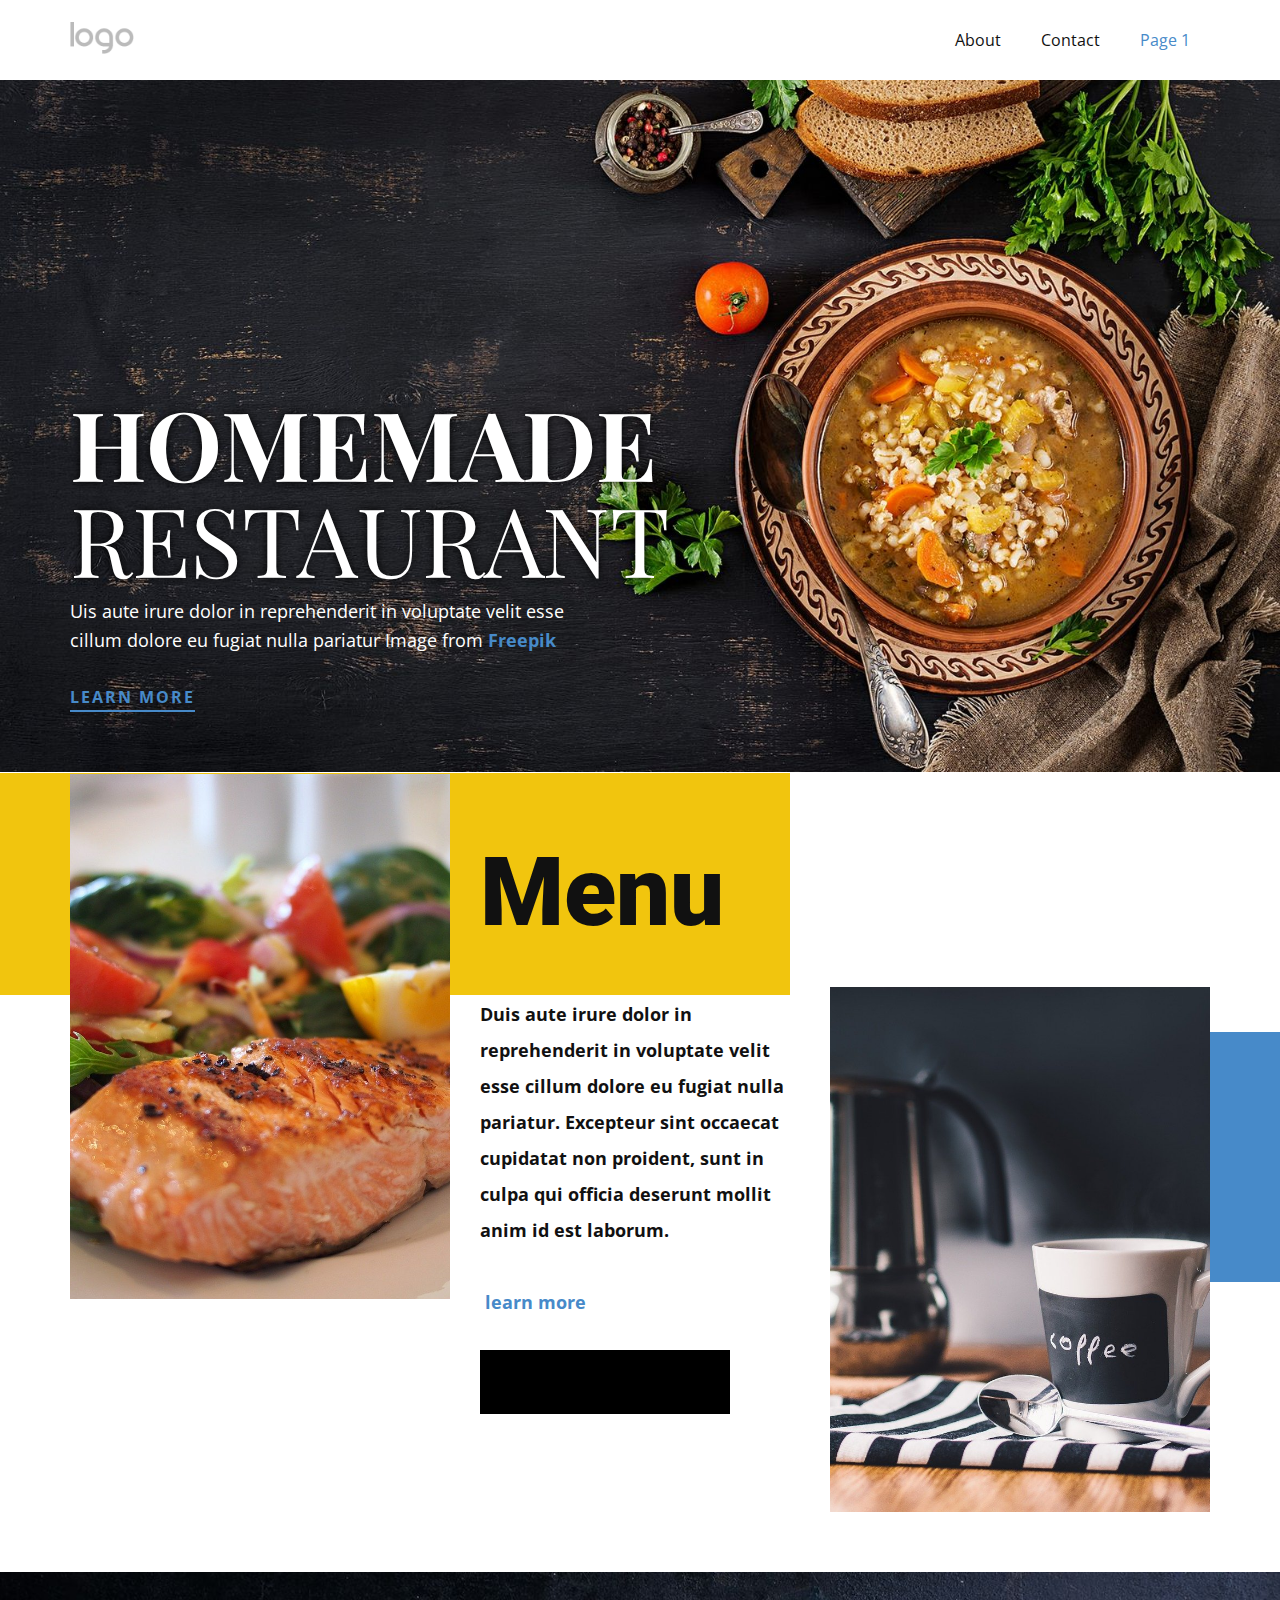
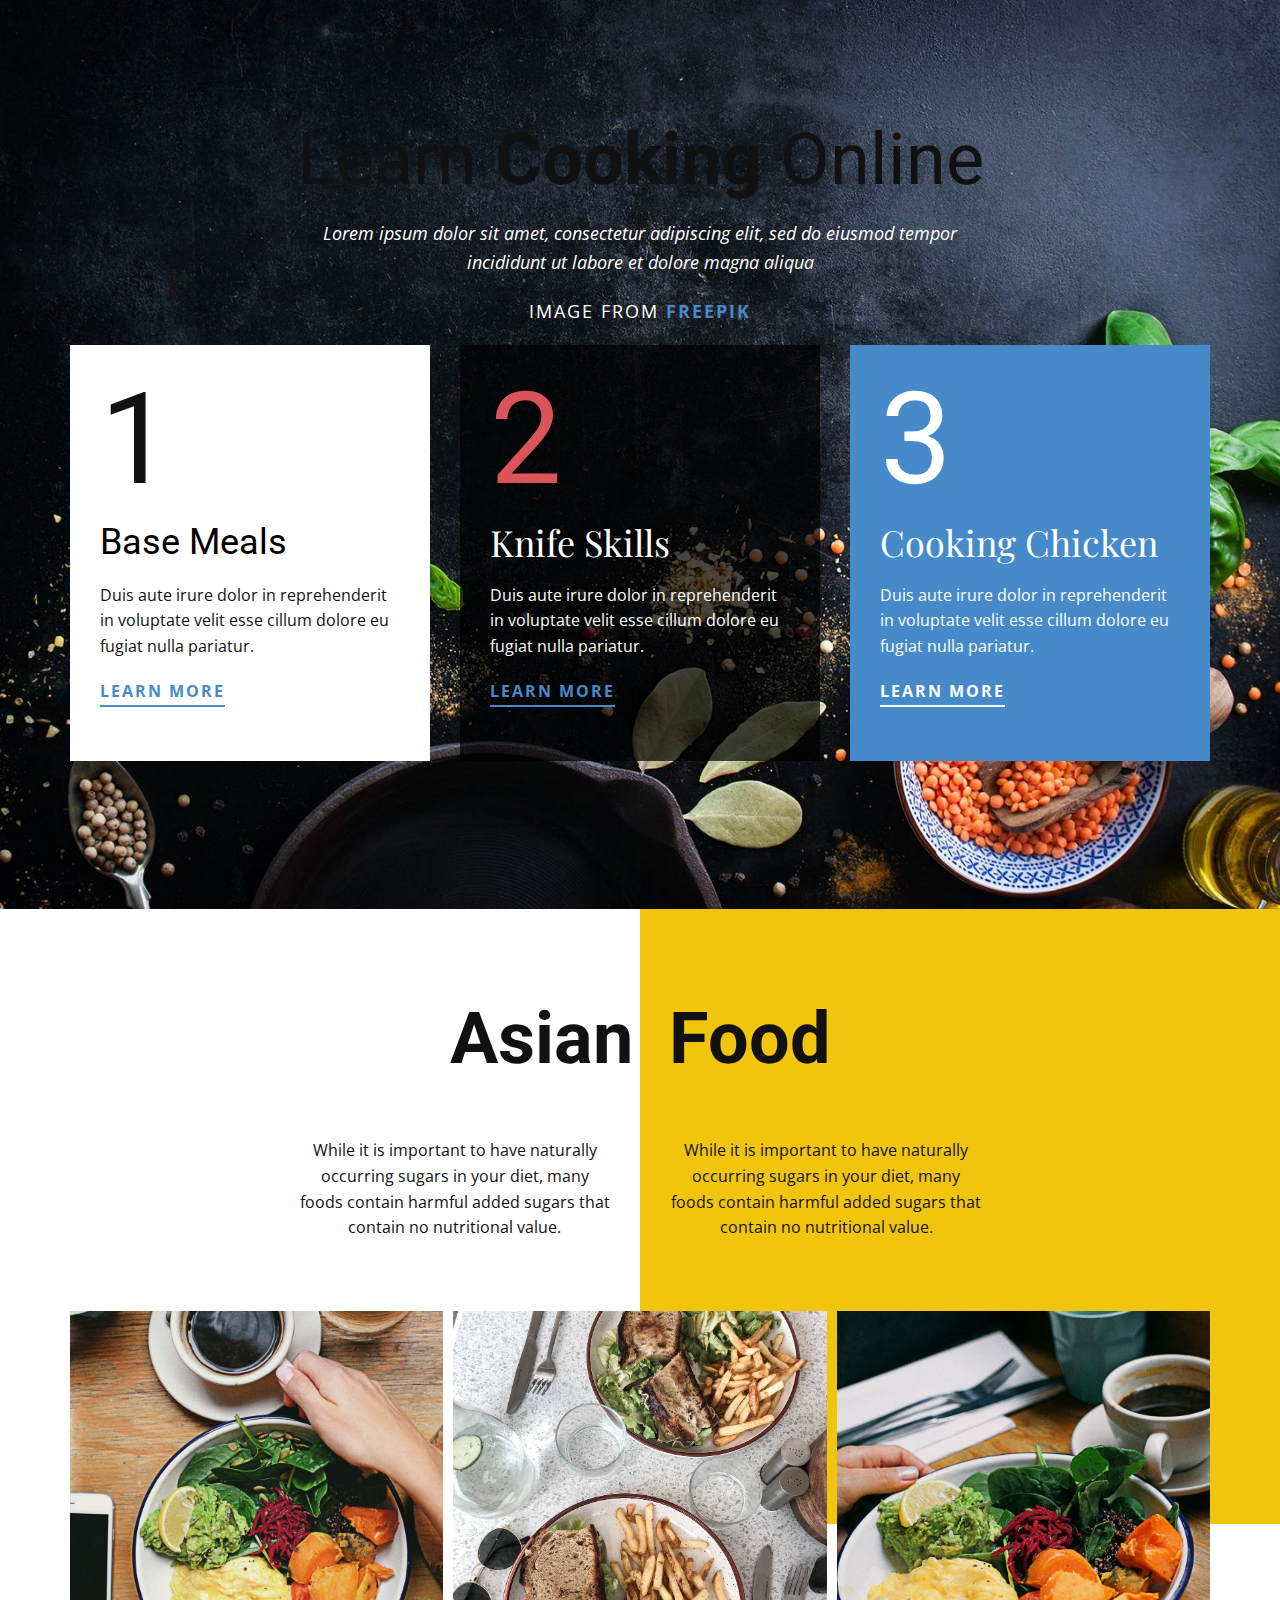
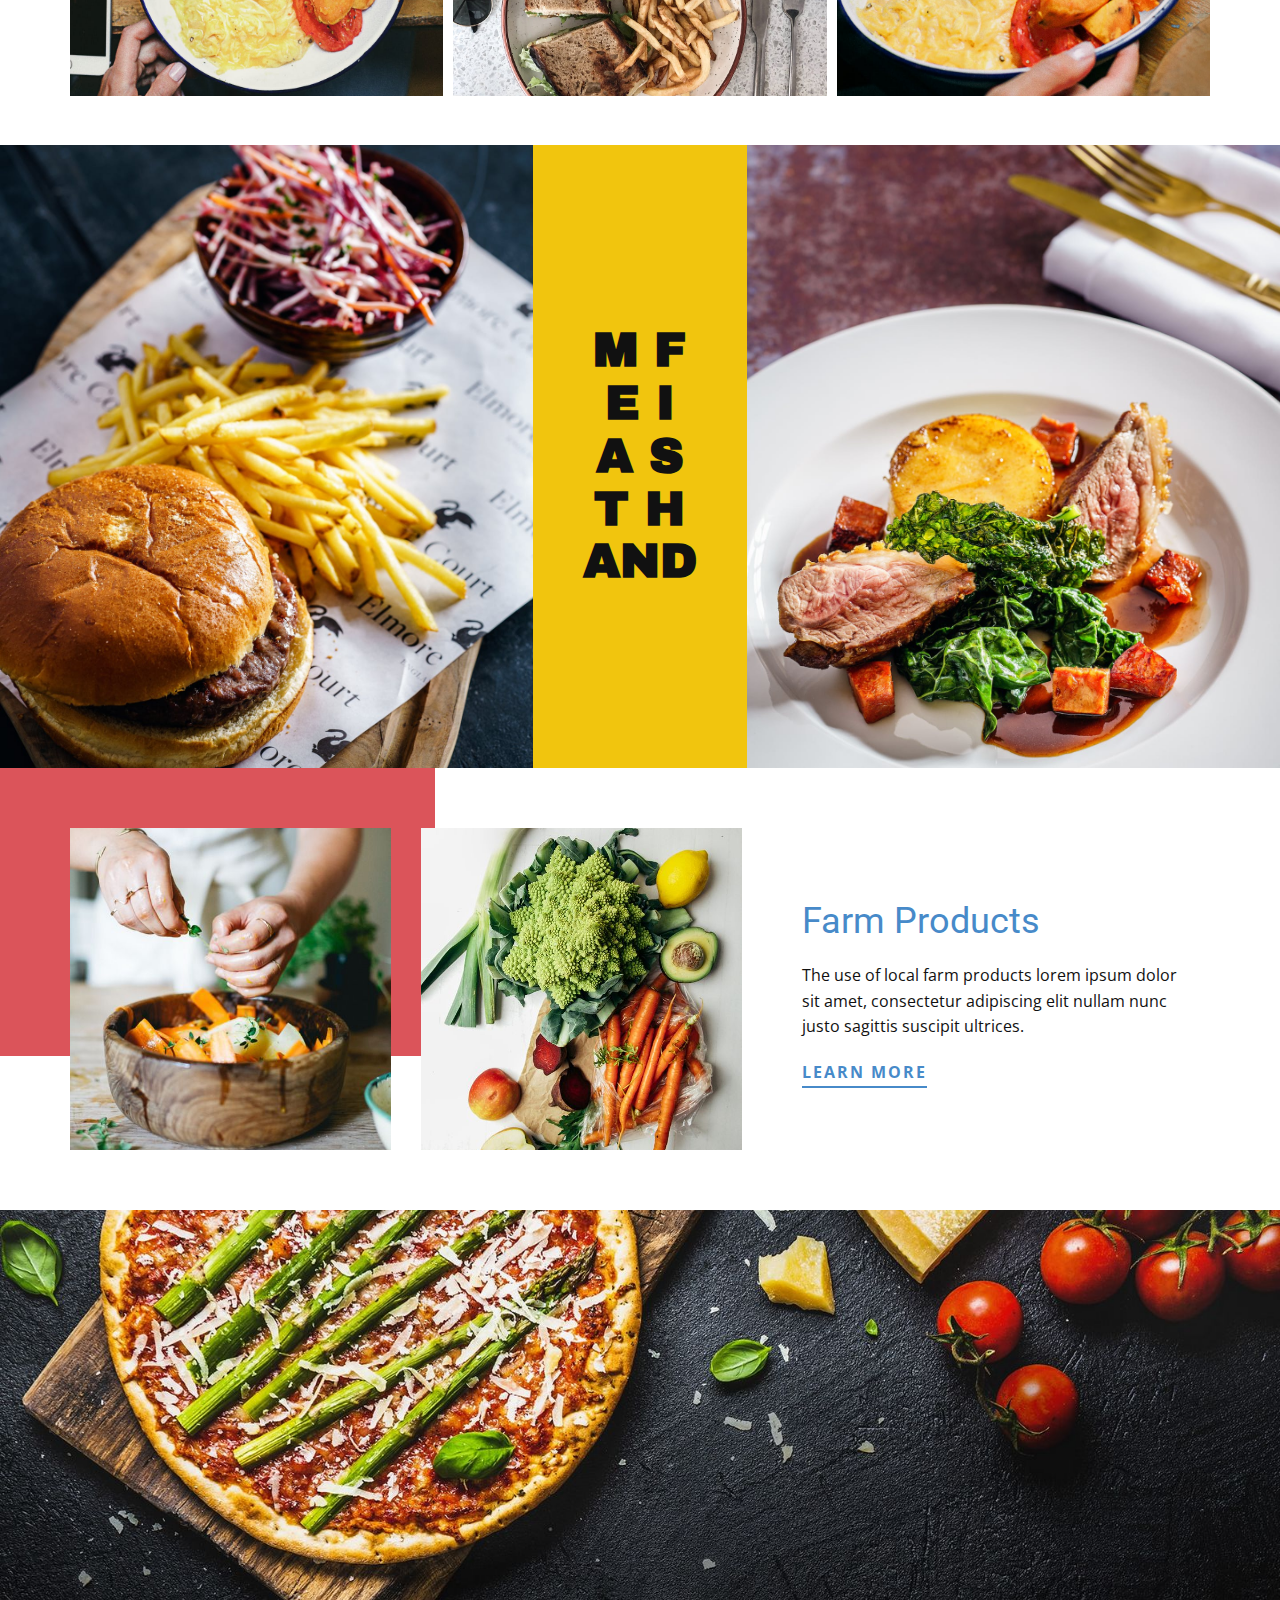
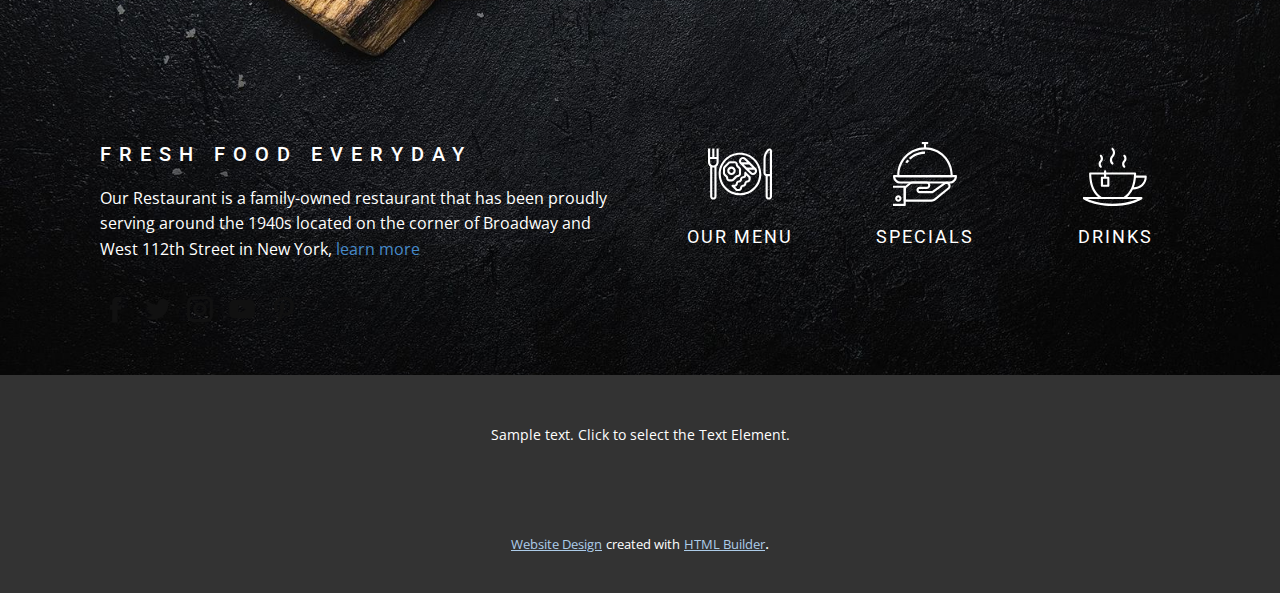
<file: index.html>
<!DOCTYPE html>
<html style="font-size: 16px;">
  <head>
    <meta name="viewport" content="width=device-width, initial-scale=1.0">
    <meta charset="utf-8">
    <meta name="keywords" content="Homemade Restaurant, Menu, Learn Cooking Online, 1, 2, 3, Asian&nbsp; Food, m fe ia st hand">
    <meta name="description" content="">
    <title>Page 1</title>
    <link rel="stylesheet" href="nicepage.css" media="screen">
<link rel="stylesheet" href="Page-1.css" media="screen">
    <script class="u-script" type="text/javascript" src="jquery.js" defer=""></script>
    <script class="u-script" type="text/javascript" src="nicepage.js" defer=""></script>
    <meta name="generator" content="Nicepage 4.11.3, nicepage.com">
    <link id="u-theme-google-font" rel="stylesheet" href="https://fonts.googleapis.com/css?family=Roboto:100,100i,300,300i,400,400i,500,500i,700,700i,900,900i|Open+Sans:300,300i,400,400i,500,500i,600,600i,700,700i,800,800i">
    <link id="u-page-google-font" rel="stylesheet" href="https://fonts.googleapis.com/css?family=Playfair+Display:400,400i,500,500i,600,600i,700,700i,800,800i,900,900i|Playfair+Display:400,400i,500,500i,600,600i,700,700i,800,800i,900,900i|Archivo+Black:400">








    <script type="application/ld+json">{
		"@context": "http://schema.org",
		"@type": "Organization",
		"name": "",
		"logo": "images/default-logo.png"
}</script>
    <meta name="theme-color" content="#478ac9">
    <meta property="og:title" content="Page 1">
    <meta property="og:type" content="website">
  </head>
  <body data-home-page="Page-1.html" data-home-page-title="Page 1" class="u-body u-xl-mode"><header class="u-clearfix u-header u-header" id="sec-efc7"><div class="u-clearfix u-sheet u-valign-middle u-sheet-1">
        <a href="https://nicepage.com" class="u-image u-logo u-image-1">
          <img src="images/default-logo.png" class="u-logo-image u-logo-image-1">
        </a>
        <nav class="u-menu u-menu-dropdown u-offcanvas u-menu-1">
          <div class="menu-collapse" style="font-size: 1rem; letter-spacing: 0px;">
            <a class="u-button-style u-custom-left-right-menu-spacing u-custom-padding-bottom u-custom-top-bottom-menu-spacing u-nav-link u-text-active-palette-1-base u-text-hover-palette-2-base" href="#">
              <svg class="u-svg-link" viewBox="0 0 24 24"><use xmlns:xlink="http://www.w3.org/1999/xlink" xlink:href="#menu-hamburger"></use></svg>
              <svg class="u-svg-content" version="1.1" id="menu-hamburger" viewBox="0 0 16 16" x="0px" y="0px" xmlns:xlink="http://www.w3.org/1999/xlink" xmlns="http://www.w3.org/2000/svg"><g><rect y="1" width="16" height="2"></rect><rect y="7" width="16" height="2"></rect><rect y="13" width="16" height="2"></rect>
</g></svg>
            </a>
          </div>
          <div class="u-nav-container">
            <ul class="u-nav u-unstyled u-nav-1"><li class="u-nav-item"><a class="u-button-style u-nav-link u-text-active-palette-1-base u-text-hover-palette-2-base" href="About.html" style="padding: 10px 20px;">About</a>
</li><li class="u-nav-item"><a class="u-button-style u-nav-link u-text-active-palette-1-base u-text-hover-palette-2-base" href="Contact.html" style="padding: 10px 20px;">Contact</a>
</li><li class="u-nav-item"><a class="u-button-style u-nav-link u-text-active-palette-1-base u-text-hover-palette-2-base" href="Page-1.html" style="padding: 10px 20px;">Page 1</a>
</li></ul>
          </div>
          <div class="u-nav-container-collapse">
            <div class="u-black u-container-style u-inner-container-layout u-opacity u-opacity-95 u-sidenav">
              <div class="u-inner-container-layout u-sidenav-overflow">
                <div class="u-menu-close"></div>
                <ul class="u-align-center u-nav u-popupmenu-items u-unstyled u-nav-2"><li class="u-nav-item"><a class="u-button-style u-nav-link" href="About.html">About</a>
</li><li class="u-nav-item"><a class="u-button-style u-nav-link" href="Contact.html">Contact</a>
</li><li class="u-nav-item"><a class="u-button-style u-nav-link" href="Page-1.html">Page 1</a>
</li></ul>
              </div>
            </div>
            <div class="u-black u-menu-overlay u-opacity u-opacity-70"></div>
          </div>
        </nav>
      </div></header>
    <section class="u-align-left u-clearfix u-color-scheme-u11 u-color-style-multicolor-1 u-image u-section-1" id="carousel_c8fc">
      <div class="u-clearfix u-sheet u-valign-middle-xs u-sheet-1">
        <h2 class="u-text u-text-body-alt-color u-text-1"><b>Homemade</b> Restaurant
        </h2>
        <p class="u-text u-text-body-alt-color u-text-2">Uis aute irure dolor in reprehenderit in voluptate velit esse cillum dolore eu fugiat nulla pariatur Image from&nbsp;<a href="https://www.freepik.com/free-photos-vectors/background" target="_blank"><b>Freepik</b>
          </a>
        </p>
        <a href="https://www.instagram.com/plainlydessertic/" class="u-active-none u-border-2 u-border-palette-1-base u-btn u-btn-rectangle u-button-style u-hover-none u-none u-btn-1">learn more</a>
      </div>
    </section>
    <section class="u-clearfix u-white u-section-2" id="sec-b5fc">
      <div class="u-container-style u-group u-palette-1-base u-group-1">
        <div class="u-container-layout u-container-layout-1"></div>
      </div>
      <div class="u-container-style u-group u-palette-3-base u-group-2">
        <div class="u-container-layout u-container-layout-2"></div>
      </div>
      <div class="u-clearfix u-layout-wrap u-layout-wrap-1">
        <div class="u-layout">
          <div class="u-layout-row">
            <div class="u-container-style u-layout-cell u-left-cell u-size-20 u-layout-cell-1">
              <div class="u-container-layout u-container-layout-3">
                <img src="images/53e1dd434950b108f5d08460962934761237d6ed5a4c704c7c2c7bd3964dc05f_1280.jpg" alt="" class="u-expanded-width u-image u-image-default u-image-1" data-image-width="1280" data-image-height="960">
              </div>
            </div>
            <div class="u-align-left u-container-style u-layout-cell u-size-20 u-layout-cell-2">
              <div class="u-container-layout u-container-layout-4">
                <h1 class="u-text u-text-body-color u-text-1">Menu</h1>
                <p class="u-text u-text-2">Duis aute irure dolor in reprehenderit in voluptate velit esse cillum dolore eu fugiat nulla pariatur. Excepteur sint occaecat cupidatat non proident, sunt in culpa qui officia deserunt mollit anim id est laborum.<br>
                  <br>&nbsp;<a href="https://nicepage.com/" target="_blank">learn more</a>
                </p>
                <div class="u-black u-shape u-shape-rectangle u-shape-1"></div>
              </div>
            </div>
            <div class="u-container-style u-layout-cell u-right-cell u-size-20 u-layout-cell-3">
              <div class="u-container-layout u-valign-bottom-lg u-valign-bottom-md u-valign-bottom-xl u-valign-top-sm u-valign-top-xs u-container-layout-5">
                <img src="images/5ee1dc404c50b108f5d08460962934761237d6ed5a4c704c7c2c7bd3964dc25a_1280.jpg" alt="" class="u-expanded-width u-image u-image-default u-image-2" data-image-width="1280" data-image-height="960">
              </div>
            </div>
          </div>
        </div>
      </div>
    </section>
    <section class="u-align-center u-clearfix u-image u-section-3" id="carousel_97ff">
      <div class="u-clearfix u-sheet u-valign-middle u-sheet-1">
        <h1 class="u-text u-text-default u-text-1">Learn <b>Cooking</b> Online
        </h1>
        <p class="u-text u-text-body-alt-color u-text-2">Lorem ipsum dolor sit amet, consectetur adipiscing elit, sed do eiusmod tempor incididunt ut labore et dolore magna aliqua</p>
        <p class="u-text u-text-body-alt-color u-text-default u-text-3">Image from <a href="https://www.freepik.com/free-photos-vectors/food" target="_blank"><b>Freepik</b>
          </a>
        </p>
        <div class="u-clearfix u-expanded-width u-gutter-30 u-layout-wrap u-layout-wrap-1">
          <div class="u-gutter-0 u-layout">
            <div class="u-layout-row">
              <div class="u-container-style u-layout-cell u-left-cell u-size-20 u-white u-layout-cell-1">
                <div class="u-container-layout u-valign-top u-container-layout-1">
                  <h2 class="u-text u-text-4">1</h2>
                  <h3 class="u-text u-text-black u-text-5">Base Meals</h3>
                  <p class="u-text u-text-6">Duis aute irure dolor in reprehenderit in voluptate velit esse cillum dolore eu fugiat nulla pariatur. </p>
                  <a href="https://nicepage.com/website-mockup" class="u-active-none u-border-2 u-border-palette-1-base u-btn u-btn-rectangle u-button-style u-hover-none u-none u-btn-1">learn more</a>
                </div>
              </div>
              <div class="u-black u-container-style u-layout-cell u-opacity u-opacity-70 u-size-20 u-layout-cell-2">
                <div class="u-container-layout u-valign-top u-container-layout-2">
                  <h2 class="u-text u-text-palette-2-base u-text-7">2</h2>
                  <h3 class="u-custom-font u-font-playfair-display u-text u-text-8">Knife Skills</h3>
                  <p class="u-text u-text-9">Duis aute irure dolor in reprehenderit in voluptate velit esse cillum dolore eu fugiat nulla pariatur. </p>
                  <a href="https://nicepage.online" class="u-active-none u-border-2 u-border-palette-1-base u-btn u-btn-rectangle u-button-style u-hover-none u-none u-btn-2">learn more</a>
                </div>
              </div>
              <div class="u-container-style u-layout-cell u-palette-1-base u-right-cell u-size-20 u-layout-cell-3">
                <div class="u-container-layout u-valign-top u-container-layout-3">
                  <h2 class="u-text u-text-10">3</h2>
                  <h3 class="u-custom-font u-font-playfair-display u-text u-text-11">Cooking Chicken</h3>
                  <p class="u-text u-text-12">Duis aute irure dolor in reprehenderit in voluptate velit esse cillum dolore eu fugiat nulla pariatur. </p>
                  <a href="https://nicepage.com/html-templates" class="u-active-none u-border-2 u-border-white u-btn u-btn-rectangle u-button-style u-hover-none u-none u-btn-3">learn more</a>
                </div>
              </div>
            </div>
          </div>
        </div>
      </div>
    </section>
    <section class="u-align-center u-clearfix u-valign-top u-white u-section-4" id="carousel_3ed9">
      <div class="u-container-style u-group u-palette-3-base u-group-1">
        <div class="u-container-layout u-container-layout-1"></div>
      </div>
      <div class="u-clearfix u-layout-wrap u-layout-wrap-1">
        <div class="u-layout">
          <div class="u-layout-col">
            <div class="u-size-30">
              <div class="u-layout-col">
                <div class="u-align-center u-container-style u-layout-cell u-left-cell u-right-cell u-size-60 u-layout-cell-1">
                  <div class="u-container-layout u-valign-middle u-container-layout-2">
                    <h1 class="u-text u-text-body-color u-text-default u-text-1">Asian&nbsp; Food</h1>
                  </div>
                </div>
              </div>
            </div>
            <div class="u-size-30">
              <div class="u-layout-row">
                <div class="u-align-center u-container-style u-layout-cell u-left-cell u-size-30 u-layout-cell-2">
                  <div class="u-container-layout u-container-layout-3">
                    <p class="u-text u-text-2">While it is important to have naturally occurring sugars in your diet, many foods contain harmful added sugars that contain no nutritional value.</p>
                  </div>
                </div>
                <div class="u-align-center u-container-style u-layout-cell u-right-cell u-size-30 u-layout-cell-3">
                  <div class="u-container-layout u-container-layout-4">
                    <p class="u-text u-text-3">While it is important to have naturally occurring sugars in your diet, many foods contain harmful added sugars that contain no nutritional value.</p>
                  </div>
                </div>
              </div>
            </div>
          </div>
        </div>
      </div>
      <div class="u-gallery u-layout-grid u-lightbox u-show-text-on-hover u-gallery-1">
        <div class="u-gallery-inner u-gallery-inner-1">
          <div class="u-effect-fade u-gallery-item">
            <div class="u-back-slide">
              <img class="u-back-image u-expanded u-back-image-1" src="images/15a9d539-7841-4798-bade-659827294c3a.jpeg">
            </div>
            <div class="u-over-slide u-shading u-over-slide-1">
              <h3 class="u-gallery-heading"></h3>
              <p class="u-gallery-text"></p>
            </div>
          </div>
          <div class="u-effect-fade u-gallery-item">
            <div class="u-back-slide">
              <img class="u-back-image u-expanded u-back-image-2" src="images/6b889c51-2ea7-4a3c-a558-cec4fe135318.jpeg">
            </div>
            <div class="u-over-slide u-shading u-over-slide-2">
              <h3 class="u-gallery-heading"></h3>
              <p class="u-gallery-text"></p>
            </div>
          </div>
          <div class="u-effect-fade u-gallery-item">
            <div class="u-back-slide">
              <img class="u-back-image u-expanded u-back-image-3" src="images/80fd104a-865a-4af6-8b1a-b07a3d7d47bf.jpeg">
            </div>
            <div class="u-over-slide u-shading u-over-slide-3">
              <h3 class="u-gallery-heading"></h3>
              <p class="u-gallery-text"></p>
            </div>
          </div>
        </div>
      </div>
    </section>
    <section class="u-clearfix u-section-5" id="carousel_26cd">
      <div class="u-clearfix u-expanded-width u-layout-wrap u-layout-wrap-1">
        <div class="u-gutter-0 u-layout">
          <div class="u-layout-row">
            <div class="u-container-style u-image u-layout-cell u-left-cell u-size-25 u-image-1">
              <div class="u-container-layout u-container-layout-1"></div>
            </div>
            <div class="u-container-style u-layout-cell u-palette-3-base u-size-10 u-layout-cell-2">
              <div class="u-container-layout u-valign-middle u-container-layout-2">
                <h1 class="u-align-center u-custom-font u-text u-text-body-color u-text-default u-text-1">m f<br>e i<br>a s<br>t h<br>and
                </h1>
              </div>
            </div>
            <div class="u-container-style u-image u-layout-cell u-right-cell u-size-25 u-image-2">
              <div class="u-container-layout u-container-layout-3"></div>
            </div>
          </div>
        </div>
      </div>
    </section>
    <section class="u-clearfix u-valign-top-lg u-valign-top-xl u-section-6" id="carousel_b63d">
      <div class="u-palette-2-base u-shape u-shape-rectangle u-shape-1"></div>
      <div class="u-clearfix u-gutter-30 u-layout-wrap u-layout-wrap-1">
        <div class="u-gutter-0 u-layout">
          <div class="u-layout-row">
            <div class="u-align-left u-container-style u-image u-layout-cell u-left-cell u-size-18 u-image-1" src="">
              <div class="u-container-layout" src=""></div>
            </div>
            <div class="u-align-left u-container-style u-image u-layout-cell u-size-18 u-image-2" src="">
              <div class="u-container-layout" src=""></div>
            </div>
            <div class="u-align-left u-container-style u-layout-cell u-right-cell u-size-24 u-layout-cell-3">
              <div class="u-container-layout u-valign-middle u-container-layout-3">
                <h3 class="u-text u-text-palette-1-base u-text-1">Farm Products</h3>
                <p class="u-text u-text-2">The use of local farm products lorem ipsum dolor sit amet, consectetur adipiscing elit nullam nunc justo sagittis suscipit ultrices.</p>
                <a href="https://nicepage.com/c/tabs-website-templates" class="u-active-none u-border-2 u-border-palette-1-base u-btn u-btn-rectangle u-button-style u-hover-none u-none u-btn-1">learn more</a>
              </div>
            </div>
          </div>
        </div>
      </div>
    </section>
    <section class="u-clearfix u-image u-section-7" id="carousel_5b38">
      <div class="u-clearfix u-sheet u-sheet-1">
        <div class="u-clearfix u-expanded-width-lg u-expanded-width-md u-expanded-width-xl u-layout-wrap u-layout-wrap-1">
          <div class="u-gutter-0 u-layout">
            <div class="u-layout-row">
              <div class="u-container-style u-layout-cell u-left-cell u-size-30 u-size-30-md u-layout-cell-1">
                <div class="u-container-layout u-container-layout-1">
                  <h5 class="u-text u-text-body-alt-color u-text-1">Fresh Food Everyday</h5>
                  <p class="u-text u-text-body-alt-color u-text-2">Our Restaurant is a family-owned restaurant that has been proudly serving around the 1940s located on the corner of Broadway and West 112th Street in New York, <a href="https://nicepage.com/" target="_blank">learn more</a>
                  </p>
                  <div class="u-social-icons u-spacing-10 u-social-icons-1">
                    <a class="u-social-url" target="_blank" href=""><span class="u-icon u-icon-circle u-social-facebook u-social-icon u-icon-1"><svg class="u-svg-link" preserveAspectRatio="xMidYMin slice" viewBox="0 0 112 112" style=""><use xmlns:xlink="http://www.w3.org/1999/xlink" xlink:href="#svg-79ff"></use></svg><svg x="0px" y="0px" viewBox="0 0 112 112" id="svg-79ff" class="u-svg-content"><path d="M75.5,28.8H65.4c-1.5,0-4,0.9-4,4.3v9.4h13.9l-1.5,15.8H61.4v45.1H42.8V58.3h-8.8V42.4h8.8V32.2 c0-7.4,3.4-18.8,18.8-18.8h13.8v15.4H75.5z"></path></svg></span>
                    </a>
                    <a class="u-social-url" target="_blank" href=""><span class="u-icon u-icon-circle u-social-icon u-social-twitter u-icon-2"><svg class="u-svg-link" preserveAspectRatio="xMidYMin slice" viewBox="0 0 112 112" style=""><use xmlns:xlink="http://www.w3.org/1999/xlink" xlink:href="#svg-5d67"></use></svg><svg x="0px" y="0px" viewBox="0 0 112 112" id="svg-5d67" class="u-svg-content"><path d="M92.2,38.2c0,0.8,0,1.6,0,2.3c0,24.3-18.6,52.4-52.6,52.4c-10.6,0.1-20.2-2.9-28.5-8.2 c1.4,0.2,2.9,0.2,4.4,0.2c8.7,0,16.7-2.9,23-7.9c-8.1-0.2-14.9-5.5-17.3-12.8c1.1,0.2,2.4,0.2,3.4,0.2c1.6,0,3.3-0.2,4.8-0.7 c-8.4-1.6-14.9-9.2-14.9-18c0-0.2,0-0.2,0-0.2c2.5,1.4,5.4,2.2,8.4,2.3c-5-3.3-8.3-8.9-8.3-15.4c0-3.4,1-6.5,2.5-9.2 c9.1,11.1,22.7,18.5,38,19.2c-0.2-1.4-0.4-2.8-0.4-4.3c0.1-10,8.3-18.2,18.5-18.2c5.4,0,10.1,2.2,13.5,5.7c4.3-0.8,8.1-2.3,11.7-4.5 c-1.4,4.3-4.3,7.9-8.1,10.1c3.7-0.4,7.3-1.4,10.6-2.9C98.9,32.3,95.7,35.5,92.2,38.2z"></path></svg></span>
                    </a>
                    <a class="u-social-url" target="_blank" href=""><span class="u-icon u-icon-circle u-social-icon u-social-instagram u-icon-3"><svg class="u-svg-link" preserveAspectRatio="xMidYMin slice" viewBox="0 0 112 112" style=""><use xmlns:xlink="http://www.w3.org/1999/xlink" xlink:href="#svg-5e6b"></use></svg><svg x="0px" y="0px" viewBox="0 0 112 112" id="svg-5e6b" class="u-svg-content"><path d="M55.9,32.9c-12.8,0-23.2,10.4-23.2,23.2s10.4,23.2,23.2,23.2s23.2-10.4,23.2-23.2S68.7,32.9,55.9,32.9z M55.9,69.4c-7.4,0-13.3-6-13.3-13.3c-0.1-7.4,6-13.3,13.3-13.3s13.3,6,13.3,13.3C69.3,63.5,63.3,69.4,55.9,69.4z"></path><path d="M79.7,26.8c-3,0-5.4,2.5-5.4,5.4s2.5,5.4,5.4,5.4c3,0,5.4-2.5,5.4-5.4S82.7,26.8,79.7,26.8z"></path><path d="M78.2,11H33.5C21,11,10.8,21.3,10.8,33.7v44.7c0,12.6,10.2,22.8,22.7,22.8h44.7c12.6,0,22.7-10.2,22.7-22.7 V33.7C100.8,21.1,90.6,11,78.2,11z M91,78.4c0,7.1-5.8,12.8-12.8,12.8H33.5c-7.1,0-12.8-5.8-12.8-12.8V33.7 c0-7.1,5.8-12.8,12.8-12.8h44.7c7.1,0,12.8,5.8,12.8,12.8V78.4z"></path></svg></span>
                    </a>
                    <a class="u-social-url" target="_blank" href="#"><span class="u-icon u-icon-circle u-social-icon u-social-youtube u-icon-4"><svg class="u-svg-link" preserveAspectRatio="xMidYMin slice" viewBox="0 0 112 112" style=""><use xmlns:xlink="http://www.w3.org/1999/xlink" xlink:href="#svg-7e19"></use></svg><svg x="0px" y="0px" viewBox="0 0 112 112" id="svg-7e19" class="u-svg-content"><path d="M82.3,24H29.7C19.3,24,11,32.5,11,43v26.7c0,10.5,8.3,19,18.7,19h52.5c10.3,0,18.7-8.5,18.7-19V43 C101,32.5,92.7,24,82.3,24L82.3,24z M69.7,57.6L45.1,69.5c-0.7,0.2-1.4-0.2-1.4-0.8V44.1c0-0.7,0.8-1.3,1.4-0.8l24.6,12.6 C70.4,56.2,70.4,57.3,69.7,57.6L69.7,57.6z"></path></svg></span>
                    </a>
                    <a class="u-social-url" target="_blank" href="#"><span class="u-icon u-icon-circle u-social-icon u-social-pinterest u-icon-5"><svg class="u-svg-link" preserveAspectRatio="xMidYMin slice" viewBox="0 0 112 112" style=""><use xmlns:xlink="http://www.w3.org/1999/xlink" xlink:href="#svg-6ec1"></use></svg><svg x="0px" y="0px" viewBox="0 0 112 112" id="svg-6ec1" class="u-svg-content"><path d="M61.9,79.8c-5.5-0.3-7.8-3.1-12-5.8c-2.3,12.4-5.4,24.3-13.8,30.5c-2.6-18.7,3.8-32.8,6.9-47.7 c-5.1-8.7,0.7-26.2,11.5-21.9c13.5,5.4-11.6,32.3,5.1,35.7c17.6,3.5,24.7-30.5,13.8-41.4c-15.7-16.1-45.7-0.5-42,22.3 c0.9,5.6,6.7,7.2,2.3,15c-10.1-2.2-13-10.2-12.7-20.7c0.6-17.3,15.5-29.3,30.5-31.1c19-2.2,36.8,6.9,39.2,24.7 C93.4,59.5,82.3,81.3,61.9,79.8z"></path></svg></span>
                    </a>
                  </div>
                </div>
              </div>
              <div class="u-align-center-lg u-align-center-md u-align-center-xl u-align-left-sm u-align-left-xs u-container-style u-layout-cell u-size-10 u-size-30-md u-layout-cell-2">
                <div class="u-container-layout u-valign-top u-container-layout-2"><span class="u-icon u-icon-circle u-text-body-alt-color u-icon-6"><svg class="u-svg-link" preserveAspectRatio="xMidYMin slice" viewBox="0 0 480 480" style=""><use xmlns:xlink="http://www.w3.org/1999/xlink" xlink:href="#svg-ec25"></use></svg><svg class="u-svg-content" viewBox="0 0 480 480" x="0px" y="0px" id="svg-ec25" style="enable-background:new 0 0 480 480;"><g><g><path d="M240,80c-88.366,0-160,71.634-160,160s71.634,160,160,160s160-71.634,160-160C399.899,151.676,328.324,80.101,240,80z     M240,384c-79.529,0-144-64.471-144-144S160.471,96,240,96s144,64.471,144,144C383.907,319.491,319.491,383.907,240,384z"></path>
</g>
</g><g><g><path d="M467.864,49.52c-7.338-3.058-15.797-1.376-21.408,4.256C426.891,73.241,415.925,99.722,416,127.32V232    c0.042,10.134,6.445,19.15,16,22.528V408c0,13.255,10.745,24,24,24s24-10.745,24-24V67.672    C480.016,59.718,475.22,52.545,467.864,49.52z M464,408c0,4.418-3.582,8-8,8s-8-3.582-8-8V256h16V408z M464,240h-24    c-4.418,0-8-3.582-8-8V127.32c-0.06-23.351,9.221-45.756,25.776-62.224c0.645-0.69,1.544-1.086,2.488-1.096    c0.512,0.006,1.017,0.112,1.488,0.312c1.393,0.526,2.296,1.88,2.248,3.368V240z"></path>
</g>
</g><g><g><path d="M176,184c-17.673,0-32,14.327-32,32s14.327,32,32,32s32-14.327,32-32S193.673,184,176,184z M176,232    c-8.837,0-16-7.163-16-16s7.163-16,16-16s16,7.163,16,16S184.837,232,176,232z"></path>
</g>
</g><g><g><path d="M240.688,189.376l-14.064-14.064c-1.688-1.679-2.633-3.964-2.624-6.344c-0.018-13.782-11.186-24.95-24.968-24.968h-32    c-6.619,0.017-12.963,2.644-17.656,7.312l-30.064,30.064c-4.698,4.672-7.331,11.03-7.312,17.656v33.936    c-0.019,6.626,2.614,12.984,7.312,17.656l14.064,14.064c1.688,1.679,2.633,3.964,2.624,6.344    c0.018,13.782,11.186,24.95,24.968,24.968h16c6.619-0.017,12.963-2.645,17.656-7.312l22.064-22.064    c1.688-1.674,3.967-2.617,6.344-2.624c13.782-0.018,24.95-11.186,24.968-24.968v-32    C248.019,200.406,245.386,194.048,240.688,189.376z M232,239.032c-0.004,4.951-4.017,8.964-8.968,8.968    c-6.619,0.017-12.963,2.644-17.656,7.312l-22.064,22.064c-1.688,1.674-3.967,2.617-6.344,2.624h-16    c-4.951-0.004-8.964-4.017-8.968-8.968c0.019-6.626-2.614-12.984-7.312-17.656l-14.064-14.064    c-1.688-1.679-2.633-3.964-2.624-6.344v-33.936c-0.008-2.38,0.936-4.665,2.624-6.344l30.064-30.064    c1.688-1.674,3.967-2.617,6.344-2.624h32c4.951,0.004,8.964,4.017,8.968,8.968c-0.019,6.626,2.614,12.984,7.312,17.656    l14.064,14.064c1.688,1.679,2.633,3.964,2.624,6.344V239.032z"></path>
</g>
</g><g><g><path d="M317.656,258.344l-32-32c-3.125-3.124-8.19-3.123-11.314,0.002c-1.499,1.5-2.342,3.534-2.342,5.654v16    c0,4.418-3.582,8-8,8c-13.255,0-24,10.745-24,24c0,4.418-3.582,8-8,8c-13.255,0-24,10.745-24,24c0,4.418-3.582,8-8,8h-16    c-4.418,0.001-7.999,3.583-7.998,8.002c0,2.121,0.843,4.154,2.342,5.654l32,32c1.5,1.5,3.534,2.344,5.656,2.344h16    c13.255,0,24-10.745,24-24c0-4.418,3.582-8,8-8c13.255,0,24-10.745,24-24c0-4.418,3.582-8,8-8c13.255,0,24-10.745,24-24v-16    C320,261.878,319.156,259.844,317.656,258.344z M304,280c0,4.418-3.582,8-8,8c-13.255,0-24,10.745-24,24c0,4.418-3.582,8-8,8    c-13.255,0-24,10.745-24,24c0,4.418-3.582,8-8,8h-12.688l-16.2-16.2c11.951-1.563,20.889-11.747,20.888-23.8c0-4.418,3.582-8,8-8    c13.255,0,24-10.745,24-24c0-4.418,3.582-8,8-8c12.053,0.001,22.237-8.937,23.8-20.888l16.2,16.2V280z"></path>
</g>
</g><g><g><path d="M359.032,195.712l-1.376-1.368l-40-40l-33.376-33.368c-11.963-11.958-31.354-11.955-43.312,0.008    c-11.958,11.962-11.954,31.354,0.008,43.312l1.376,1.368l40,40l33.376,33.368c11.963,11.958,31.354,11.954,43.312-0.008    C370.998,227.061,370.995,207.67,359.032,195.712z M253.264,131.392c2.619-2.183,5.919-3.383,9.328-3.392h0.032    c3.876,0.012,7.592,1.55,10.344,4.28l19.72,19.72h-41.296C246.218,145.792,247.056,136.566,253.264,131.392z M267.312,168h41.376    l24,24h-41.376L267.312,168z M346.736,228.608c-2.619,2.183-5.919,3.383-9.328,3.392h-0.032    c-3.878-0.013-7.594-1.553-10.344-4.288L307.312,208h41.296C353.782,214.208,352.944,223.434,346.736,228.608z"></path>
</g>
</g><g><g><path d="M64,48v64H48V48H32v64H16V48H0v104c0.039,12.523,5.965,24.299,16,31.792V408c0,13.255,10.745,24,24,24s24-10.745,24-24    V183.792c10.035-7.493,15.961-19.269,16-31.792V48H64z M48,408c0,4.418-3.582,8-8,8s-8-3.582-8-8V192h16V408z M64,152    c0,13.255-10.745,24-24,24s-24-10.745-24-24v-24h48V152z"></path>
</g>
</g></svg></span>
                  <h5 class="u-text u-text-body-alt-color u-text-3">our menu</h5>
                </div>
              </div>
              <div class="u-align-center-lg u-align-center-md u-align-center-xl u-align-left-sm u-align-left-xs u-container-style u-layout-cell u-size-10 u-size-30-md u-layout-cell-3">
                <div class="u-container-layout u-valign-top u-container-layout-3"><span class="u-icon u-icon-circle u-text-body-alt-color u-icon-7"><svg class="u-svg-link" preserveAspectRatio="xMidYMin slice" viewBox="0 0 512 512" style=""><use xmlns:xlink="http://www.w3.org/1999/xlink" xlink:href="#svg-68aa"></use></svg><svg class="u-svg-content" viewBox="0 0 512 512" x="0px" y="0px" id="svg-68aa" style="enable-background:new 0 0 512 512;"><g><g><path d="M456.354,334.396c-0.495-0.828-1.016-1.621-1.536-2.321c-5.171-7.228-12.86-12.006-21.632-13.449    c-8.73-1.442-17.579,0.614-24.781,5.786l-95.403,68.122h-99.669c-4.702,0-8.533-3.823-8.533-8.533s3.831-8.533,8.533-8.533H268.8    c16.469,0,29.867-13.397,29.867-29.867c0-0.094-0.009-0.879-0.017-0.964c-0.529-16.461-14.413-29.295-30.532-28.902h-111.01    c-9.839,0.085-19.422,3.61-26.974,9.907l-41.728,34.731c-1.946,1.63-3.072,4.028-3.072,6.562v102.4    c0,4.719,3.823,8.533,8.533,8.533h211.721c13.858-0.017,27.358-4.898,38.025-13.73l103.45-85.478    C461.116,368.648,465.195,349.21,456.354,334.396z M436.685,365.133L332.74,450.987c-7.629,6.315-17.28,9.796-27.162,9.813H102.4    v-89.865l38.664-32.188c4.54-3.78,10.283-5.897,16.12-5.948l111.206-0.008c7.074-0.009,12.979,5.342,13.21,12.809    c0,7.057-5.743,12.8-12.8,12.8h-55.467c-14.114,0-25.6,11.486-25.6,25.6s11.486,25.6,25.6,25.6h102.4    c1.775,0,3.507-0.555,4.975-1.587l97.638-69.726c3.516-2.526,7.791-3.507,12.075-2.825c4.275,0.708,8.013,3.029,10.581,6.613    c0.256,0.35,0.486,0.708,0.708,1.075C446.029,350.379,444.023,359.876,436.685,365.133z"></path>
</g>
</g><g><g><path d="M93.611,349.867H0v17.067h85.077v128H0V512h93.611c4.71,0,8.533-3.814,8.533-8.533V358.4    C102.144,353.681,98.321,349.867,93.611,349.867z"></path>
</g>
</g><g><g><path d="M42.667,426.667c-14.114,0-25.6,11.486-25.6,25.6c0,14.114,11.486,25.6,25.6,25.6s25.6-11.486,25.6-25.6    C68.267,438.153,56.781,426.667,42.667,426.667z M42.667,460.8c-4.702,0-8.533-3.823-8.533-8.533c0-4.71,3.831-8.533,8.533-8.533    c4.702,0,8.533,3.823,8.533,8.533C51.2,456.977,47.369,460.8,42.667,460.8z"></path>
</g>
</g><g><g><path d="M503.467,264.533H8.533c-4.71,0-8.533,3.814-8.533,8.533c0,32.93,26.795,59.733,59.733,59.733h392.533    c32.93,0,59.733-26.803,59.733-59.733C512,268.348,508.186,264.533,503.467,264.533z M452.267,315.733H59.733    c-20.608,0-37.845-14.686-41.805-34.133h476.143C490.112,301.047,472.875,315.733,452.267,315.733z"></path>
</g>
</g><g><g><path d="M256,42.667c-122.334,0-221.867,99.533-221.867,221.867v8.533c0,4.719,3.823,8.533,8.533,8.533h426.667    c4.719,0,8.533-3.814,8.533-8.533v-8.533C477.867,142.199,378.342,42.667,256,42.667z M51.2,264.533    c0-112.922,91.878-204.8,204.8-204.8s204.8,91.878,204.8,204.8H51.2z"></path>
</g>
</g><g><g><path d="M115.644,140.006c-5.965,6.707-11.494,13.884-16.435,21.342l14.225,9.429c4.506-6.793,9.54-13.338,14.967-19.439    L115.644,140.006z"></path>
</g>
</g><g><g><path d="M256,76.8c-47.923,0.026-93.551,18.133-128.469,50.961l11.691,12.433c31.744-29.85,73.224-46.302,116.787-46.327L256,76.8    z"></path>
</g>
</g><g><g><rect x="230.4" width="51.2" height="17.067"></rect>
</g>
</g><g><g><rect x="247.467" y="8.533" width="17.067" height="42.667"></rect>
</g>
</g></svg></span>
                  <h5 class="u-text u-text-body-alt-color u-text-4">specials</h5>
                </div>
              </div>
              <div class="u-align-center-lg u-align-center-md u-align-center-xl u-align-left-sm u-align-left-xs u-container-style u-layout-cell u-right-cell u-size-10 u-size-30-md u-layout-cell-4">
                <div class="u-container-layout u-valign-top u-container-layout-4"><span class="u-icon u-icon-circle u-text-body-alt-color u-icon-8"><svg class="u-svg-link" preserveAspectRatio="xMidYMin slice" viewBox="1 -23 511.99849 511" style=""><use xmlns:xlink="http://www.w3.org/1999/xlink" xlink:href="#svg-699b"></use></svg><svg class="u-svg-content" viewBox="1 -23 511.99849 511" id="svg-699b"><path d="m127.035156 129.976562c0 10.488282 4.085938 20.351563 11.519532 27.777344 1.664062 1.664063 3.847656 2.5 6.035156 2.5 2.183594 0 4.367187-.835937 6.03125-2.5 3.339844-3.335937 3.339844-8.730468 0-12.066406-4.195313-4.195312-6.519532-9.777344-6.519532-15.710938 0-5.929687 2.3125-11.519531 6.519532-15.714843 7.425781-7.425781 11.519531-17.289063 11.519531-27.785157 0-10.496093-4.085937-20.363281-11.519531-27.785156-3.335938-3.339844-8.738282-3.339844-12.0625 0-3.339844 3.335938-3.339844 8.726563 0 12.0625 4.195312 4.207032 6.507812 9.796875 6.507812 15.730469 0 5.929687-2.3125 11.519531-6.519531 15.714844-7.425781 7.425781-11.511719 17.289062-11.511719 27.777343zm0 0"></path><path d="m314.769531 129.976562c0 10.488282 4.085938 20.351563 11.519531 27.777344 1.664063 1.664063 3.847657 2.5 6.035157 2.5 2.183593 0 4.367187-.835937 6.03125-2.5 3.335937-3.335937 3.335937-8.730468 0-12.066406-4.199219-4.195312-6.519531-9.777344-6.519531-15.710938 0-5.929687 2.3125-11.519531 6.519531-15.714843 7.421875-7.425781 11.519531-17.289063 11.519531-27.785157 0-10.496093-4.085938-20.363281-11.519531-27.785156-3.335938-3.339844-8.738281-3.339844-12.066407 0-3.335937 3.335938-3.335937 8.726563 0 12.0625 4.199219 4.207032 6.511719 9.796875 6.511719 15.730469 0 5.929687-2.3125 11.519531-6.519531 15.714844-7.425781 7.425781-11.511719 17.289062-11.511719 27.777343zm0 0"></path><path d="m217.25 96.859375c0 13.335937 5.195312 25.863281 14.636719 35.300781 1.664062 1.664063 3.847656 2.5 6.03125 2.5 2.183593 0 4.371093-.835937 6.042969-2.5 3.328124-3.335937 3.328124-8.730468 0-12.066406-6.222657-6.21875-9.636719-14.460938-9.636719-23.234375s3.421875-17.023437 9.636719-23.246094c9.4375-9.425781 14.632812-21.964843 14.632812-35.300781s-5.195312-25.863281-14.632812-35.308594c-3.339844-3.339844-8.730469-3.339844-12.066407 0-3.335937 3.335938-3.335937 8.726563 0 12.0625 6.210938 6.222656 9.632813 14.464844 9.632813 23.246094 0 8.761719-3.421875 17.015625-9.632813 23.234375-9.449219 9.441406-14.644531 21.976563-14.644531 35.3125zm0 0"></path><path d="m400.613281 333.214844c.160157.011718.289063.09375.453125.09375 63.238282 0 110.933594-44.023438 110.933594-102.398438 0-4.71875-3.824219-8.535156-8.535156-8.535156h-77.175782c.238282-5.605469.375-11.289062.375-17.066406 0-4.71875-3.820312-8.535156-8.53125-8.535156h-230.398437v-8.53125c0-4.71875-3.824219-8.535157-8.535156-8.535157-4.710938 0-8.53125 3.816407-8.53125 8.535157v8.53125h-110.933594c-4.710937 0-8.535156 3.816406-8.535156 8.535156 0 82.824218 25.113281 148.320312 71.261719 187.734375h-113.925782c-4.710937 0-8.535156 3.8125-8.535156 8.535156 0 12.925781 61.148438 35.488281 61.765625 35.71875 35.113281 12.621094 94.359375 27.671875 177.167969 27.671875 158.574218 0 232.464844-54.261719 235.535156-56.574219 2.933594-2.210937 4.121094-6.042969 2.960938-9.523437-1.160157-3.472656-4.421876-5.828125-8.089844-5.828125h-113.9375c18.59375-15.878907 33.71875-36.054688 45.210937-59.828125zm93.917969-93.773438c-4.070312 42.882813-38.792969 73.714844-86.375 76.527344 8.738281-22.808594 14.457031-48.460938 17-76.527344zm-255.597656 208.453125c-100.882813 0-165.570313-22.226562-198.46875-37.792969h396.015625c-33.785157 15.699219-98.867188 37.792969-197.546875 37.792969zm-87.722656-54.851562c-51.765626-32.265625-81-95.589844-82.851563-179.199219h102.304687v17.066406h-17.066406c-4.710937 0-8.53125 3.8125-8.53125 8.53125v64c0 4.71875 3.820313 8.535156 8.53125 8.535156h51.199219c4.710937 0 8.535156-3.816406 8.535156-8.535156v-64c0-4.71875-3.824219-8.53125-8.535156-8.53125h-17.066406v-17.066406h221.773437c-1.851562 83.609375-31.085937 146.933594-82.851562 179.199219zm45.054687-145.066407v46.933594h-34.132813v-46.933594zm0 0"></path></svg></span>
                  <h5 class="u-text u-text-body-alt-color u-text-5">drinks</h5>
                </div>
              </div>
            </div>
          </div>
        </div>
      </div>
    </section>


    <footer class="u-align-center u-clearfix u-footer u-grey-80 u-footer" id="sec-d376"><div class="u-clearfix u-sheet u-sheet-1">
        <p class="u-small-text u-text u-text-variant u-text-1">Sample text. Click to select the Text Element.</p>
      </div></footer>
    <section class="u-backlink u-clearfix u-grey-80">
      <a class="u-link" href="https://nicepage.com/website-design" target="_blank">
        <span>Website Design</span>
      </a>
      <p class="u-text">
        <span>created with</span>
      </p>
      <a class="u-link" href="https://nicepage.com/html-website-builder" target="_blank">
        <span>HTML Builder</span>
      </a>.
    </section>
  </body>
</html>
</file>
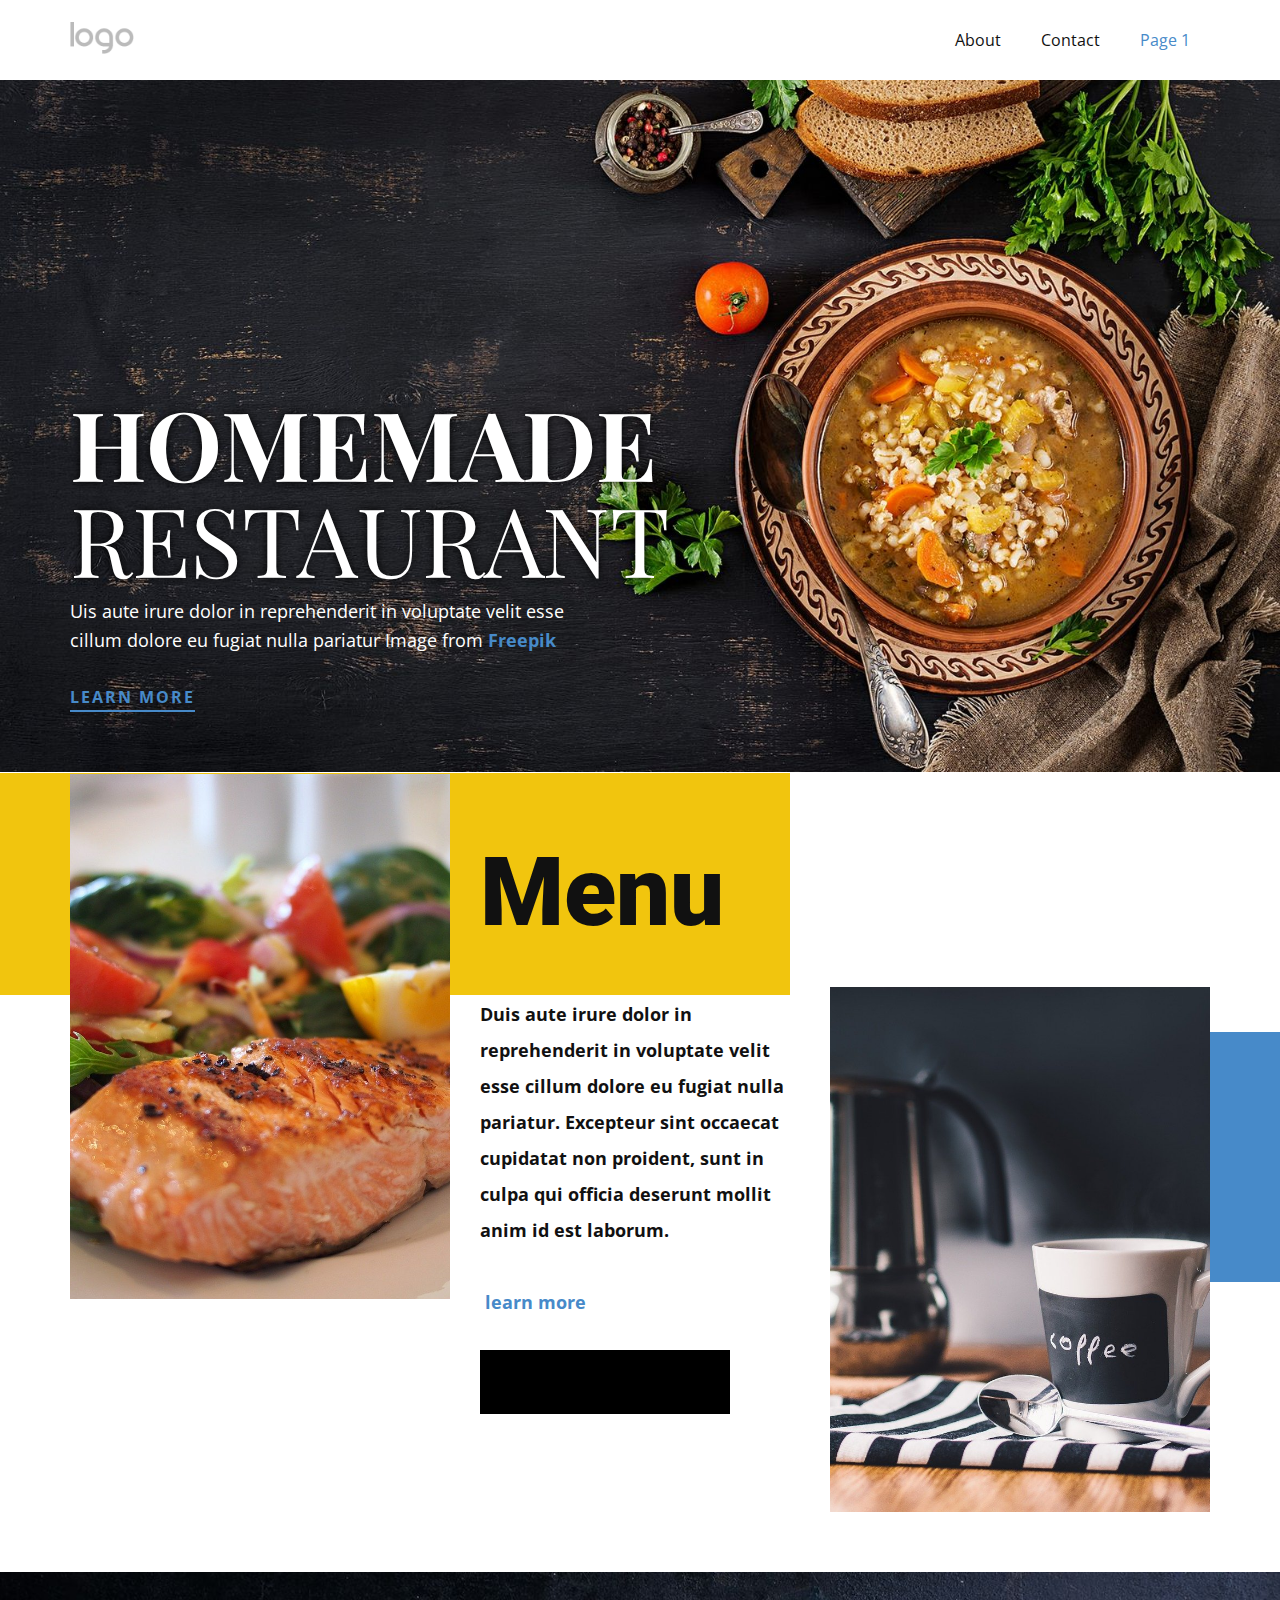
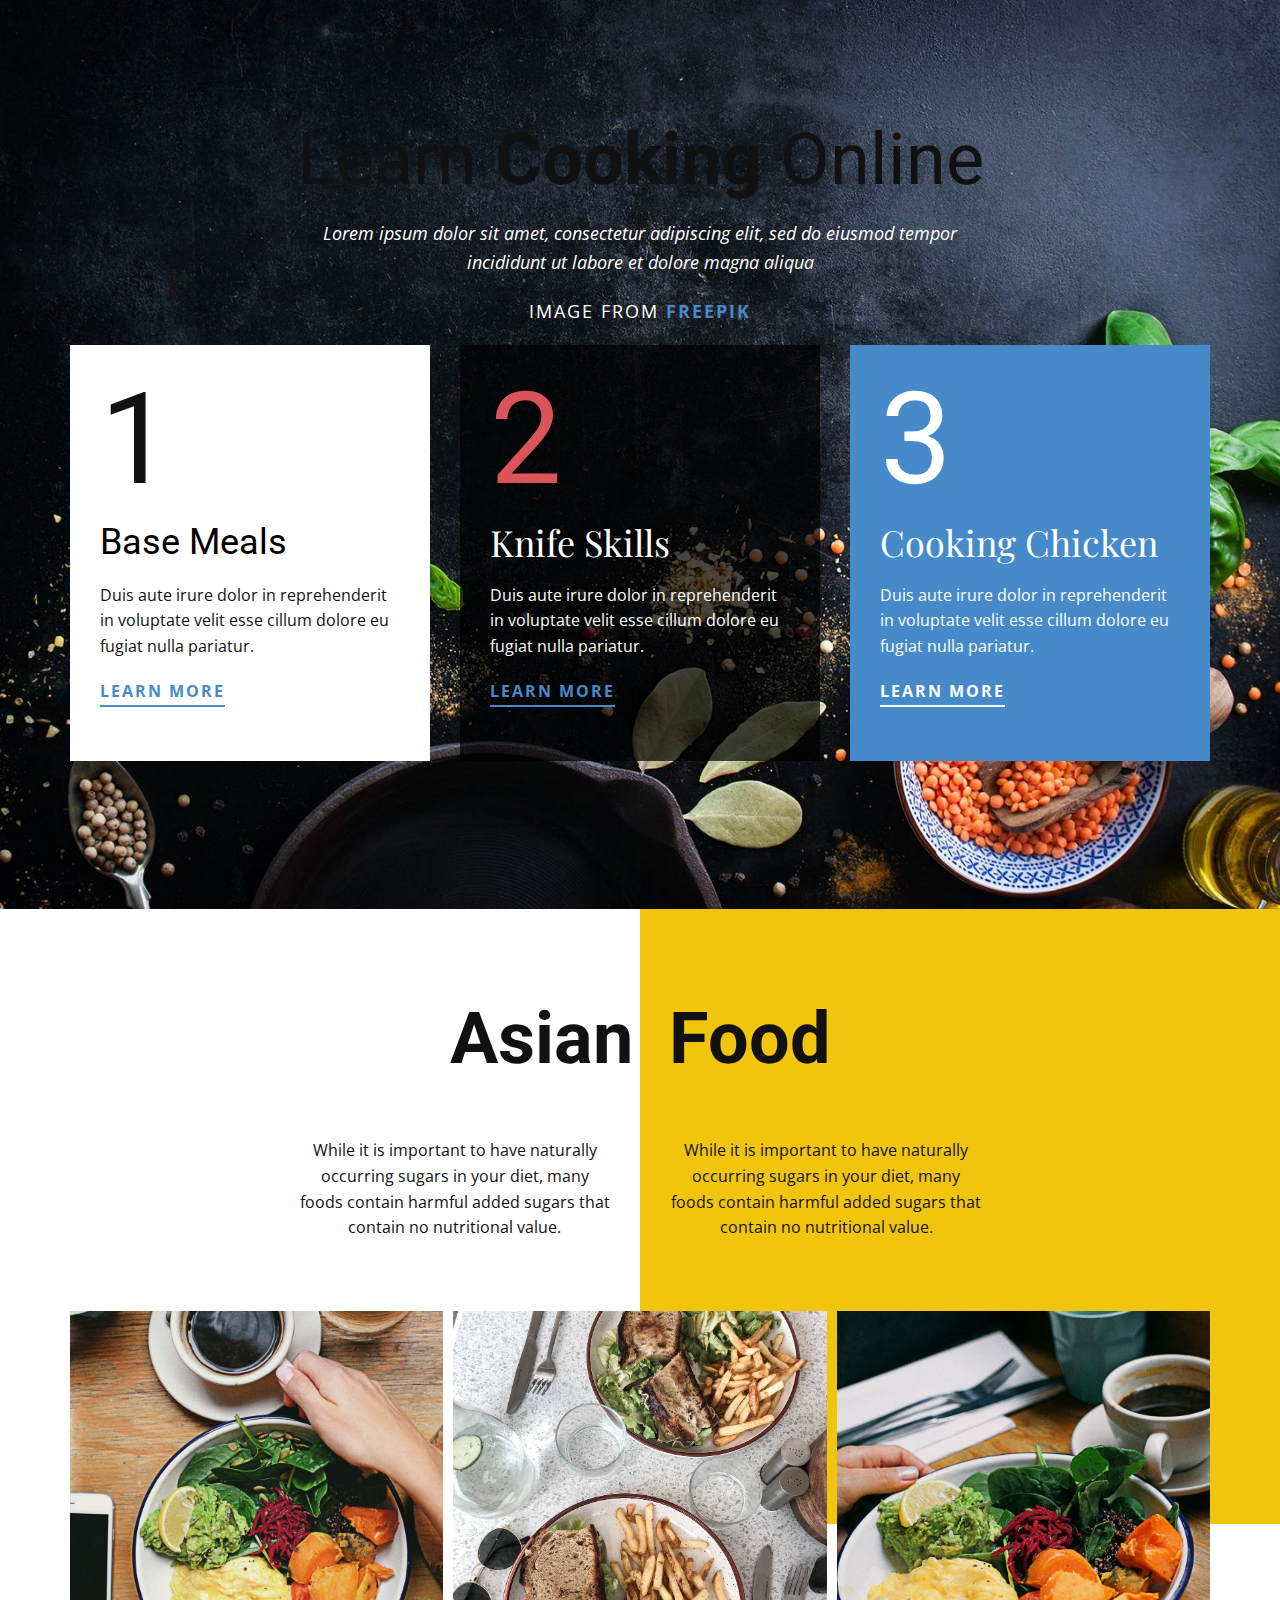
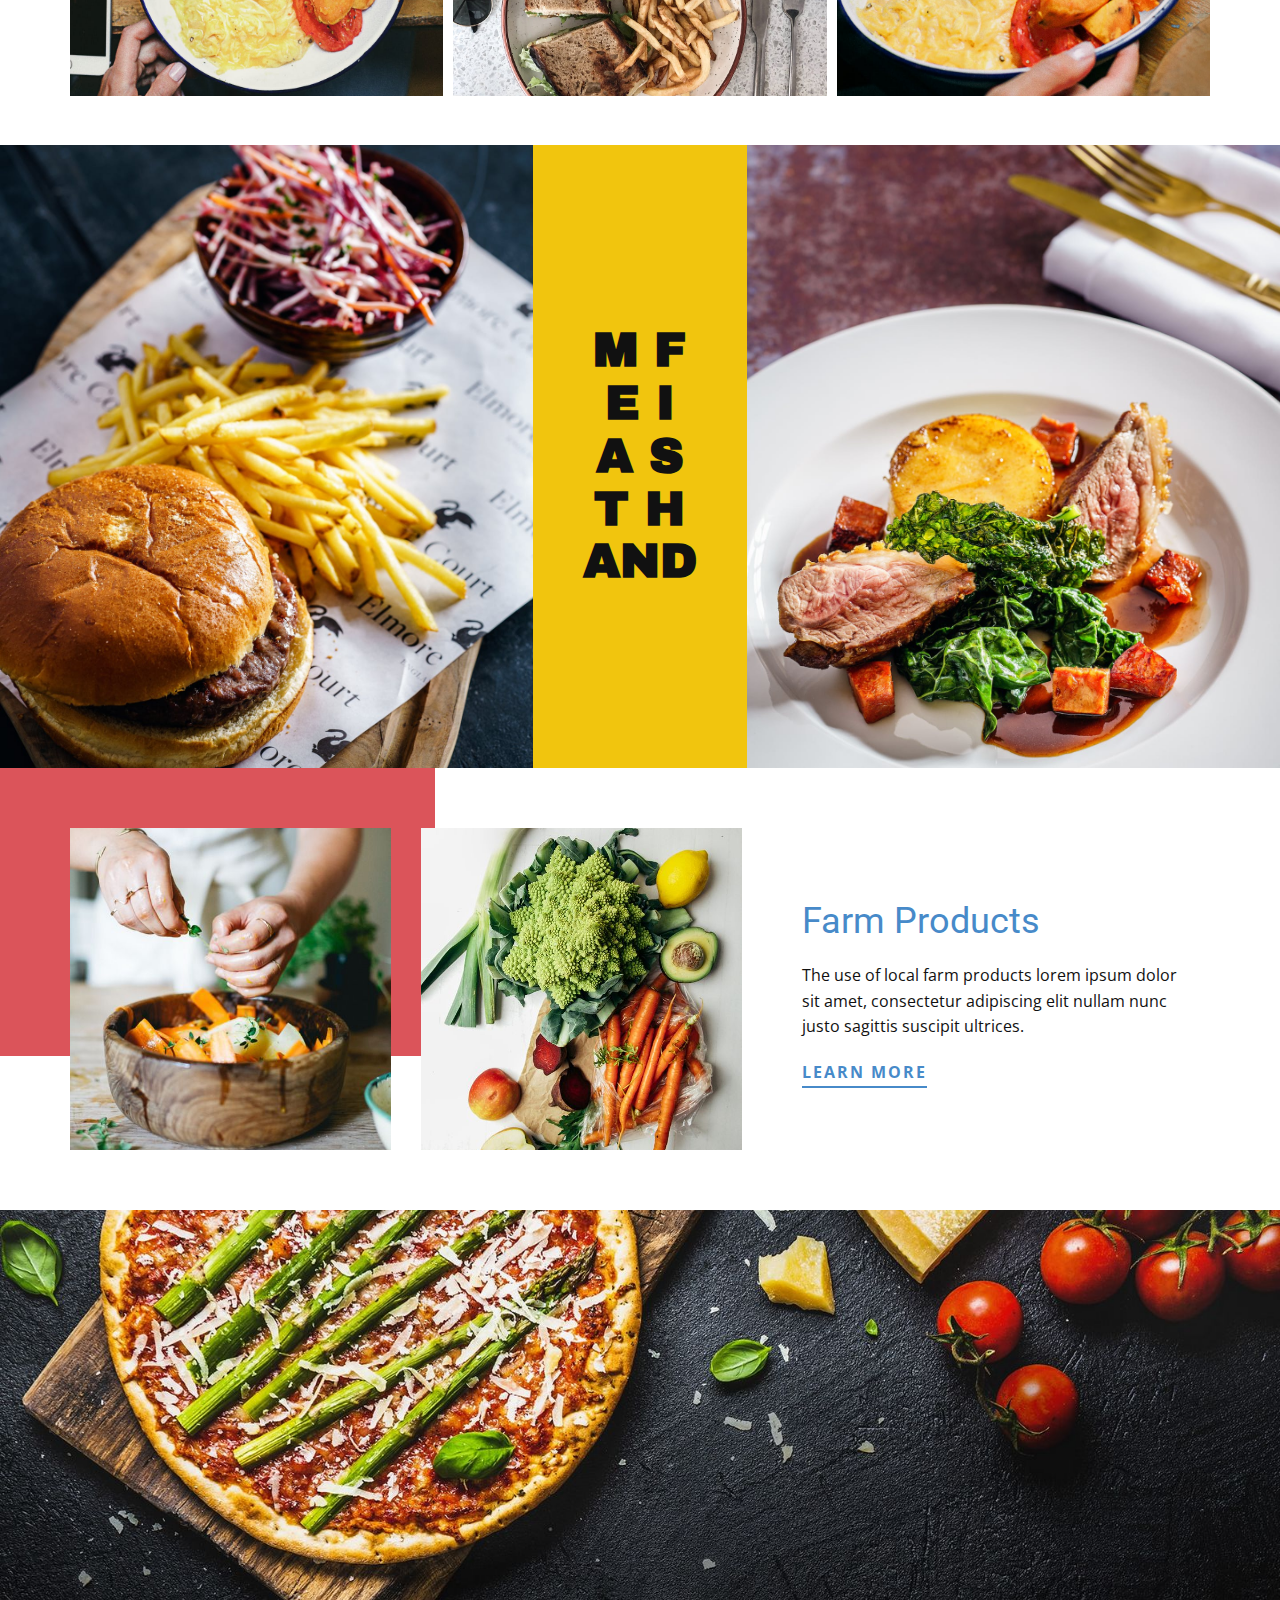
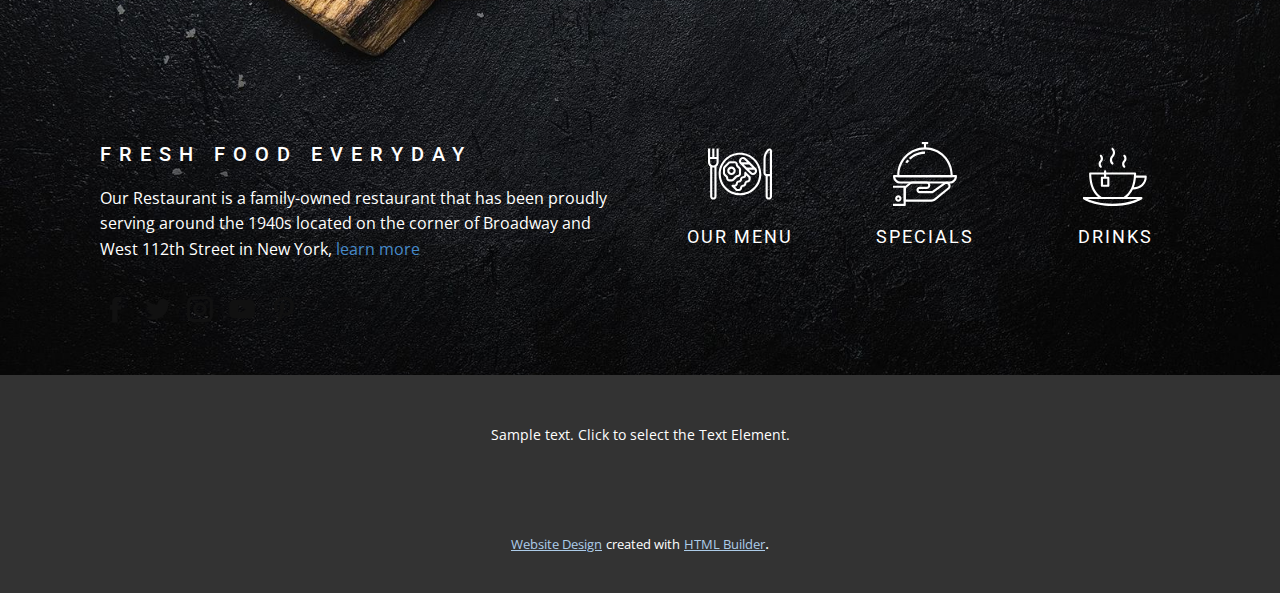
<file: Page-1.html>
<!DOCTYPE html>
<html style="font-size: 16px;">
  <head>
    <meta name="viewport" content="width=device-width, initial-scale=1.0">
    <meta charset="utf-8">
    <meta name="keywords" content="Homemade Restaurant, Menu, Learn Cooking Online, 1, 2, 3, Asian&nbsp; Food, m fe ia st hand">
    <meta name="description" content="">
    <title>Page 1</title>
    <link rel="stylesheet" href="nicepage.css" media="screen">
<link rel="stylesheet" href="Page-1.css" media="screen">
    <script class="u-script" type="text/javascript" src="jquery.js" defer=""></script>
    <script class="u-script" type="text/javascript" src="nicepage.js" defer=""></script>
    <meta name="generator" content="Nicepage 4.11.3, nicepage.com">
    <link id="u-theme-google-font" rel="stylesheet" href="https://fonts.googleapis.com/css?family=Roboto:100,100i,300,300i,400,400i,500,500i,700,700i,900,900i|Open+Sans:300,300i,400,400i,500,500i,600,600i,700,700i,800,800i">
    <link id="u-page-google-font" rel="stylesheet" href="https://fonts.googleapis.com/css?family=Playfair+Display:400,400i,500,500i,600,600i,700,700i,800,800i,900,900i|Playfair+Display:400,400i,500,500i,600,600i,700,700i,800,800i,900,900i|Archivo+Black:400">
    
    
    
    
    
    
    
    
    <script type="application/ld+json">{
		"@context": "http://schema.org",
		"@type": "Organization",
		"name": "",
		"logo": "images/default-logo.png"
}</script>
    <meta name="theme-color" content="#478ac9">
    <meta property="og:title" content="Page 1">
    <meta property="og:type" content="website">
  </head>
  <body class="u-body u-xl-mode"><header class="u-clearfix u-header u-header" id="sec-efc7"><div class="u-clearfix u-sheet u-valign-middle u-sheet-1">
        <a href="https://nicepage.com" class="u-image u-logo u-image-1">
          <img src="images/default-logo.png" class="u-logo-image u-logo-image-1">
        </a>
        <nav class="u-menu u-menu-dropdown u-offcanvas u-menu-1">
          <div class="menu-collapse" style="font-size: 1rem; letter-spacing: 0px;">
            <a class="u-button-style u-custom-left-right-menu-spacing u-custom-padding-bottom u-custom-top-bottom-menu-spacing u-nav-link u-text-active-palette-1-base u-text-hover-palette-2-base" href="#">
              <svg class="u-svg-link" viewBox="0 0 24 24"><use xmlns:xlink="http://www.w3.org/1999/xlink" xlink:href="#menu-hamburger"></use></svg>
              <svg class="u-svg-content" version="1.1" id="menu-hamburger" viewBox="0 0 16 16" x="0px" y="0px" xmlns:xlink="http://www.w3.org/1999/xlink" xmlns="http://www.w3.org/2000/svg"><g><rect y="1" width="16" height="2"></rect><rect y="7" width="16" height="2"></rect><rect y="13" width="16" height="2"></rect>
</g></svg>
            </a>
          </div>
          <div class="u-nav-container">
            <ul class="u-nav u-unstyled u-nav-1"><li class="u-nav-item"><a class="u-button-style u-nav-link u-text-active-palette-1-base u-text-hover-palette-2-base" href="About.html" style="padding: 10px 20px;">About</a>
</li><li class="u-nav-item"><a class="u-button-style u-nav-link u-text-active-palette-1-base u-text-hover-palette-2-base" href="Contact.html" style="padding: 10px 20px;">Contact</a>
</li><li class="u-nav-item"><a class="u-button-style u-nav-link u-text-active-palette-1-base u-text-hover-palette-2-base" href="Page-1.html" style="padding: 10px 20px;">Page 1</a>
</li></ul>
          </div>
          <div class="u-nav-container-collapse">
            <div class="u-black u-container-style u-inner-container-layout u-opacity u-opacity-95 u-sidenav">
              <div class="u-inner-container-layout u-sidenav-overflow">
                <div class="u-menu-close"></div>
                <ul class="u-align-center u-nav u-popupmenu-items u-unstyled u-nav-2"><li class="u-nav-item"><a class="u-button-style u-nav-link" href="About.html">About</a>
</li><li class="u-nav-item"><a class="u-button-style u-nav-link" href="Contact.html">Contact</a>
</li><li class="u-nav-item"><a class="u-button-style u-nav-link" href="Page-1.html">Page 1</a>
</li></ul>
              </div>
            </div>
            <div class="u-black u-menu-overlay u-opacity u-opacity-70"></div>
          </div>
        </nav>
      </div></header>
    <section class="u-align-left u-clearfix u-color-scheme-u11 u-color-style-multicolor-1 u-image u-section-1" id="carousel_c8fc">
      <div class="u-clearfix u-sheet u-valign-middle-xs u-sheet-1">
        <h2 class="u-text u-text-body-alt-color u-text-1"><b>Homemade</b> Restaurant
        </h2>
        <p class="u-text u-text-body-alt-color u-text-2">Uis aute irure dolor in reprehenderit in voluptate velit esse cillum dolore eu fugiat nulla pariatur Image from&nbsp;<a href="https://www.freepik.com/free-photos-vectors/background" target="_blank"><b>Freepik</b>
          </a>
        </p>
        <a href="https://nicepage.com/k/dog-website-templates" class="u-active-none u-border-2 u-border-palette-1-base u-btn u-btn-rectangle u-button-style u-hover-none u-none u-btn-1">learn more</a>
      </div>
    </section>
    <section class="u-clearfix u-white u-section-2" id="sec-b5fc">
      <div class="u-container-style u-group u-palette-1-base u-group-1">
        <div class="u-container-layout u-container-layout-1"></div>
      </div>
      <div class="u-container-style u-group u-palette-3-base u-group-2">
        <div class="u-container-layout u-container-layout-2"></div>
      </div>
      <div class="u-clearfix u-layout-wrap u-layout-wrap-1">
        <div class="u-layout">
          <div class="u-layout-row">
            <div class="u-container-style u-layout-cell u-left-cell u-size-20 u-layout-cell-1">
              <div class="u-container-layout u-container-layout-3">
                <img src="images/53e1dd434950b108f5d08460962934761237d6ed5a4c704c7c2c7bd3964dc05f_1280.jpg" alt="" class="u-expanded-width u-image u-image-default u-image-1" data-image-width="1280" data-image-height="960">
              </div>
            </div>
            <div class="u-align-left u-container-style u-layout-cell u-size-20 u-layout-cell-2">
              <div class="u-container-layout u-container-layout-4">
                <h1 class="u-text u-text-body-color u-text-1">Menu</h1>
                <p class="u-text u-text-2">Duis aute irure dolor in reprehenderit in voluptate velit esse cillum dolore eu fugiat nulla pariatur. Excepteur sint occaecat cupidatat non proident, sunt in culpa qui officia deserunt mollit anim id est laborum.<br>
                  <br>&nbsp;<a href="https://nicepage.com/" target="_blank">learn more</a>
                </p>
                <div class="u-black u-shape u-shape-rectangle u-shape-1"></div>
              </div>
            </div>
            <div class="u-container-style u-layout-cell u-right-cell u-size-20 u-layout-cell-3">
              <div class="u-container-layout u-valign-bottom-lg u-valign-bottom-md u-valign-bottom-xl u-valign-top-sm u-valign-top-xs u-container-layout-5">
                <img src="images/5ee1dc404c50b108f5d08460962934761237d6ed5a4c704c7c2c7bd3964dc25a_1280.jpg" alt="" class="u-expanded-width u-image u-image-default u-image-2" data-image-width="1280" data-image-height="960">
              </div>
            </div>
          </div>
        </div>
      </div>
    </section>
    <section class="u-align-center u-clearfix u-image u-section-3" id="carousel_97ff">
      <div class="u-clearfix u-sheet u-valign-middle u-sheet-1">
        <h1 class="u-text u-text-default u-text-1">Learn <b>Cooking</b> Online
        </h1>
        <p class="u-text u-text-body-alt-color u-text-2">Lorem ipsum dolor sit amet, consectetur adipiscing elit, sed do eiusmod tempor incididunt ut labore et dolore magna aliqua</p>
        <p class="u-text u-text-body-alt-color u-text-default u-text-3">Image from <a href="https://www.freepik.com/free-photos-vectors/food" target="_blank"><b>Freepik</b>
          </a>
        </p>
        <div class="u-clearfix u-expanded-width u-gutter-30 u-layout-wrap u-layout-wrap-1">
          <div class="u-gutter-0 u-layout">
            <div class="u-layout-row">
              <div class="u-container-style u-layout-cell u-left-cell u-size-20 u-white u-layout-cell-1">
                <div class="u-container-layout u-valign-top u-container-layout-1">
                  <h2 class="u-text u-text-4">1</h2>
                  <h3 class="u-text u-text-black u-text-5">Base Meals</h3>
                  <p class="u-text u-text-6">Duis aute irure dolor in reprehenderit in voluptate velit esse cillum dolore eu fugiat nulla pariatur. </p>
                  <a href="https://nicepage.com/website-mockup" class="u-active-none u-border-2 u-border-palette-1-base u-btn u-btn-rectangle u-button-style u-hover-none u-none u-btn-1">learn more</a>
                </div>
              </div>
              <div class="u-black u-container-style u-layout-cell u-opacity u-opacity-70 u-size-20 u-layout-cell-2">
                <div class="u-container-layout u-valign-top u-container-layout-2">
                  <h2 class="u-text u-text-palette-2-base u-text-7">2</h2>
                  <h3 class="u-custom-font u-font-playfair-display u-text u-text-8">Knife Skills</h3>
                  <p class="u-text u-text-9">Duis aute irure dolor in reprehenderit in voluptate velit esse cillum dolore eu fugiat nulla pariatur. </p>
                  <a href="https://nicepage.online" class="u-active-none u-border-2 u-border-palette-1-base u-btn u-btn-rectangle u-button-style u-hover-none u-none u-btn-2">learn more</a>
                </div>
              </div>
              <div class="u-container-style u-layout-cell u-palette-1-base u-right-cell u-size-20 u-layout-cell-3">
                <div class="u-container-layout u-valign-top u-container-layout-3">
                  <h2 class="u-text u-text-10">3</h2>
                  <h3 class="u-custom-font u-font-playfair-display u-text u-text-11">Cooking Chicken</h3>
                  <p class="u-text u-text-12">Duis aute irure dolor in reprehenderit in voluptate velit esse cillum dolore eu fugiat nulla pariatur. </p>
                  <a href="https://nicepage.com/html-templates" class="u-active-none u-border-2 u-border-white u-btn u-btn-rectangle u-button-style u-hover-none u-none u-btn-3">learn more</a>
                </div>
              </div>
            </div>
          </div>
        </div>
      </div>
    </section>
    <section class="u-align-center u-clearfix u-valign-top u-white u-section-4" id="carousel_3ed9">
      <div class="u-container-style u-group u-palette-3-base u-group-1">
        <div class="u-container-layout u-container-layout-1"></div>
      </div>
      <div class="u-clearfix u-layout-wrap u-layout-wrap-1">
        <div class="u-layout">
          <div class="u-layout-col">
            <div class="u-size-30">
              <div class="u-layout-col">
                <div class="u-align-center u-container-style u-layout-cell u-left-cell u-right-cell u-size-60 u-layout-cell-1">
                  <div class="u-container-layout u-valign-middle u-container-layout-2">
                    <h1 class="u-text u-text-body-color u-text-default u-text-1">Asian&nbsp; Food</h1>
                  </div>
                </div>
              </div>
            </div>
            <div class="u-size-30">
              <div class="u-layout-row">
                <div class="u-align-center u-container-style u-layout-cell u-left-cell u-size-30 u-layout-cell-2">
                  <div class="u-container-layout u-container-layout-3">
                    <p class="u-text u-text-2">While it is important to have naturally occurring sugars in your diet, many foods contain harmful added sugars that contain no nutritional value.</p>
                  </div>
                </div>
                <div class="u-align-center u-container-style u-layout-cell u-right-cell u-size-30 u-layout-cell-3">
                  <div class="u-container-layout u-container-layout-4">
                    <p class="u-text u-text-3">While it is important to have naturally occurring sugars in your diet, many foods contain harmful added sugars that contain no nutritional value.</p>
                  </div>
                </div>
              </div>
            </div>
          </div>
        </div>
      </div>
      <div class="u-gallery u-layout-grid u-lightbox u-show-text-on-hover u-gallery-1">
        <div class="u-gallery-inner u-gallery-inner-1">
          <div class="u-effect-fade u-gallery-item">
            <div class="u-back-slide">
              <img class="u-back-image u-expanded u-back-image-1" src="images/15a9d539-7841-4798-bade-659827294c3a.jpeg">
            </div>
            <div class="u-over-slide u-shading u-over-slide-1">
              <h3 class="u-gallery-heading"></h3>
              <p class="u-gallery-text"></p>
            </div>
          </div>
          <div class="u-effect-fade u-gallery-item">
            <div class="u-back-slide">
              <img class="u-back-image u-expanded u-back-image-2" src="images/6b889c51-2ea7-4a3c-a558-cec4fe135318.jpeg">
            </div>
            <div class="u-over-slide u-shading u-over-slide-2">
              <h3 class="u-gallery-heading"></h3>
              <p class="u-gallery-text"></p>
            </div>
          </div>
          <div class="u-effect-fade u-gallery-item">
            <div class="u-back-slide">
              <img class="u-back-image u-expanded u-back-image-3" src="images/80fd104a-865a-4af6-8b1a-b07a3d7d47bf.jpeg">
            </div>
            <div class="u-over-slide u-shading u-over-slide-3">
              <h3 class="u-gallery-heading"></h3>
              <p class="u-gallery-text"></p>
            </div>
          </div>
        </div>
      </div>
    </section>
    <section class="u-clearfix u-section-5" id="carousel_26cd">
      <div class="u-clearfix u-expanded-width u-layout-wrap u-layout-wrap-1">
        <div class="u-gutter-0 u-layout">
          <div class="u-layout-row">
            <div class="u-container-style u-image u-layout-cell u-left-cell u-size-25 u-image-1">
              <div class="u-container-layout u-container-layout-1"></div>
            </div>
            <div class="u-container-style u-layout-cell u-palette-3-base u-size-10 u-layout-cell-2">
              <div class="u-container-layout u-valign-middle u-container-layout-2">
                <h1 class="u-align-center u-custom-font u-text u-text-body-color u-text-default u-text-1">m f<br>e i<br>a s<br>t h<br>and
                </h1>
              </div>
            </div>
            <div class="u-container-style u-image u-layout-cell u-right-cell u-size-25 u-image-2">
              <div class="u-container-layout u-container-layout-3"></div>
            </div>
          </div>
        </div>
      </div>
    </section>
    <section class="u-clearfix u-valign-top-lg u-valign-top-xl u-section-6" id="carousel_b63d">
      <div class="u-palette-2-base u-shape u-shape-rectangle u-shape-1"></div>
      <div class="u-clearfix u-gutter-30 u-layout-wrap u-layout-wrap-1">
        <div class="u-gutter-0 u-layout">
          <div class="u-layout-row">
            <div class="u-align-left u-container-style u-image u-layout-cell u-left-cell u-size-18 u-image-1" src="">
              <div class="u-container-layout" src=""></div>
            </div>
            <div class="u-align-left u-container-style u-image u-layout-cell u-size-18 u-image-2" src="">
              <div class="u-container-layout" src=""></div>
            </div>
            <div class="u-align-left u-container-style u-layout-cell u-right-cell u-size-24 u-layout-cell-3">
              <div class="u-container-layout u-valign-middle u-container-layout-3">
                <h3 class="u-text u-text-palette-1-base u-text-1">Farm Products</h3>
                <p class="u-text u-text-2">The use of local farm products lorem ipsum dolor sit amet, consectetur adipiscing elit nullam nunc justo sagittis suscipit ultrices.</p>
                <a href="https://nicepage.com/c/tabs-website-templates" class="u-active-none u-border-2 u-border-palette-1-base u-btn u-btn-rectangle u-button-style u-hover-none u-none u-btn-1">learn more</a>
              </div>
            </div>
          </div>
        </div>
      </div>
    </section>
    <section class="u-clearfix u-image u-section-7" id="carousel_5b38">
      <div class="u-clearfix u-sheet u-sheet-1">
        <div class="u-clearfix u-expanded-width-lg u-expanded-width-md u-expanded-width-xl u-layout-wrap u-layout-wrap-1">
          <div class="u-gutter-0 u-layout">
            <div class="u-layout-row">
              <div class="u-container-style u-layout-cell u-left-cell u-size-30 u-size-30-md u-layout-cell-1">
                <div class="u-container-layout u-container-layout-1">
                  <h5 class="u-text u-text-body-alt-color u-text-1">Fresh Food Everyday</h5>
                  <p class="u-text u-text-body-alt-color u-text-2">Our Restaurant is a family-owned restaurant that has been proudly serving around the 1940s located on the corner of Broadway and West 112th Street in New York, <a href="https://nicepage.com/" target="_blank">learn more</a>
                  </p>
                  <div class="u-social-icons u-spacing-10 u-social-icons-1">
                    <a class="u-social-url" target="_blank" href=""><span class="u-icon u-icon-circle u-social-facebook u-social-icon u-icon-1"><svg class="u-svg-link" preserveAspectRatio="xMidYMin slice" viewBox="0 0 112 112" style=""><use xmlns:xlink="http://www.w3.org/1999/xlink" xlink:href="#svg-79ff"></use></svg><svg x="0px" y="0px" viewBox="0 0 112 112" id="svg-79ff" class="u-svg-content"><path d="M75.5,28.8H65.4c-1.5,0-4,0.9-4,4.3v9.4h13.9l-1.5,15.8H61.4v45.1H42.8V58.3h-8.8V42.4h8.8V32.2 c0-7.4,3.4-18.8,18.8-18.8h13.8v15.4H75.5z"></path></svg></span>
                    </a>
                    <a class="u-social-url" target="_blank" href=""><span class="u-icon u-icon-circle u-social-icon u-social-twitter u-icon-2"><svg class="u-svg-link" preserveAspectRatio="xMidYMin slice" viewBox="0 0 112 112" style=""><use xmlns:xlink="http://www.w3.org/1999/xlink" xlink:href="#svg-5d67"></use></svg><svg x="0px" y="0px" viewBox="0 0 112 112" id="svg-5d67" class="u-svg-content"><path d="M92.2,38.2c0,0.8,0,1.6,0,2.3c0,24.3-18.6,52.4-52.6,52.4c-10.6,0.1-20.2-2.9-28.5-8.2 c1.4,0.2,2.9,0.2,4.4,0.2c8.7,0,16.7-2.9,23-7.9c-8.1-0.2-14.9-5.5-17.3-12.8c1.1,0.2,2.4,0.2,3.4,0.2c1.6,0,3.3-0.2,4.8-0.7 c-8.4-1.6-14.9-9.2-14.9-18c0-0.2,0-0.2,0-0.2c2.5,1.4,5.4,2.2,8.4,2.3c-5-3.3-8.3-8.9-8.3-15.4c0-3.4,1-6.5,2.5-9.2 c9.1,11.1,22.7,18.5,38,19.2c-0.2-1.4-0.4-2.8-0.4-4.3c0.1-10,8.3-18.2,18.5-18.2c5.4,0,10.1,2.2,13.5,5.7c4.3-0.8,8.1-2.3,11.7-4.5 c-1.4,4.3-4.3,7.9-8.1,10.1c3.7-0.4,7.3-1.4,10.6-2.9C98.9,32.3,95.7,35.5,92.2,38.2z"></path></svg></span>
                    </a>
                    <a class="u-social-url" target="_blank" href=""><span class="u-icon u-icon-circle u-social-icon u-social-instagram u-icon-3"><svg class="u-svg-link" preserveAspectRatio="xMidYMin slice" viewBox="0 0 112 112" style=""><use xmlns:xlink="http://www.w3.org/1999/xlink" xlink:href="#svg-5e6b"></use></svg><svg x="0px" y="0px" viewBox="0 0 112 112" id="svg-5e6b" class="u-svg-content"><path d="M55.9,32.9c-12.8,0-23.2,10.4-23.2,23.2s10.4,23.2,23.2,23.2s23.2-10.4,23.2-23.2S68.7,32.9,55.9,32.9z M55.9,69.4c-7.4,0-13.3-6-13.3-13.3c-0.1-7.4,6-13.3,13.3-13.3s13.3,6,13.3,13.3C69.3,63.5,63.3,69.4,55.9,69.4z"></path><path d="M79.7,26.8c-3,0-5.4,2.5-5.4,5.4s2.5,5.4,5.4,5.4c3,0,5.4-2.5,5.4-5.4S82.7,26.8,79.7,26.8z"></path><path d="M78.2,11H33.5C21,11,10.8,21.3,10.8,33.7v44.7c0,12.6,10.2,22.8,22.7,22.8h44.7c12.6,0,22.7-10.2,22.7-22.7 V33.7C100.8,21.1,90.6,11,78.2,11z M91,78.4c0,7.1-5.8,12.8-12.8,12.8H33.5c-7.1,0-12.8-5.8-12.8-12.8V33.7 c0-7.1,5.8-12.8,12.8-12.8h44.7c7.1,0,12.8,5.8,12.8,12.8V78.4z"></path></svg></span>
                    </a>
                    <a class="u-social-url" target="_blank" href="#"><span class="u-icon u-icon-circle u-social-icon u-social-youtube u-icon-4"><svg class="u-svg-link" preserveAspectRatio="xMidYMin slice" viewBox="0 0 112 112" style=""><use xmlns:xlink="http://www.w3.org/1999/xlink" xlink:href="#svg-7e19"></use></svg><svg x="0px" y="0px" viewBox="0 0 112 112" id="svg-7e19" class="u-svg-content"><path d="M82.3,24H29.7C19.3,24,11,32.5,11,43v26.7c0,10.5,8.3,19,18.7,19h52.5c10.3,0,18.7-8.5,18.7-19V43 C101,32.5,92.7,24,82.3,24L82.3,24z M69.7,57.6L45.1,69.5c-0.7,0.2-1.4-0.2-1.4-0.8V44.1c0-0.7,0.8-1.3,1.4-0.8l24.6,12.6 C70.4,56.2,70.4,57.3,69.7,57.6L69.7,57.6z"></path></svg></span>
                    </a>
                    <a class="u-social-url" target="_blank" href="#"><span class="u-icon u-icon-circle u-social-icon u-social-pinterest u-icon-5"><svg class="u-svg-link" preserveAspectRatio="xMidYMin slice" viewBox="0 0 112 112" style=""><use xmlns:xlink="http://www.w3.org/1999/xlink" xlink:href="#svg-6ec1"></use></svg><svg x="0px" y="0px" viewBox="0 0 112 112" id="svg-6ec1" class="u-svg-content"><path d="M61.9,79.8c-5.5-0.3-7.8-3.1-12-5.8c-2.3,12.4-5.4,24.3-13.8,30.5c-2.6-18.7,3.8-32.8,6.9-47.7 c-5.1-8.7,0.7-26.2,11.5-21.9c13.5,5.4-11.6,32.3,5.1,35.7c17.6,3.5,24.7-30.5,13.8-41.4c-15.7-16.1-45.7-0.5-42,22.3 c0.9,5.6,6.7,7.2,2.3,15c-10.1-2.2-13-10.2-12.7-20.7c0.6-17.3,15.5-29.3,30.5-31.1c19-2.2,36.8,6.9,39.2,24.7 C93.4,59.5,82.3,81.3,61.9,79.8z"></path></svg></span>
                    </a>
                  </div>
                </div>
              </div>
              <div class="u-align-center-lg u-align-center-md u-align-center-xl u-align-left-sm u-align-left-xs u-container-style u-layout-cell u-size-10 u-size-30-md u-layout-cell-2">
                <div class="u-container-layout u-valign-top u-container-layout-2"><span class="u-icon u-icon-circle u-text-body-alt-color u-icon-6"><svg class="u-svg-link" preserveAspectRatio="xMidYMin slice" viewBox="0 0 480 480" style=""><use xmlns:xlink="http://www.w3.org/1999/xlink" xlink:href="#svg-ec25"></use></svg><svg class="u-svg-content" viewBox="0 0 480 480" x="0px" y="0px" id="svg-ec25" style="enable-background:new 0 0 480 480;"><g><g><path d="M240,80c-88.366,0-160,71.634-160,160s71.634,160,160,160s160-71.634,160-160C399.899,151.676,328.324,80.101,240,80z     M240,384c-79.529,0-144-64.471-144-144S160.471,96,240,96s144,64.471,144,144C383.907,319.491,319.491,383.907,240,384z"></path>
</g>
</g><g><g><path d="M467.864,49.52c-7.338-3.058-15.797-1.376-21.408,4.256C426.891,73.241,415.925,99.722,416,127.32V232    c0.042,10.134,6.445,19.15,16,22.528V408c0,13.255,10.745,24,24,24s24-10.745,24-24V67.672    C480.016,59.718,475.22,52.545,467.864,49.52z M464,408c0,4.418-3.582,8-8,8s-8-3.582-8-8V256h16V408z M464,240h-24    c-4.418,0-8-3.582-8-8V127.32c-0.06-23.351,9.221-45.756,25.776-62.224c0.645-0.69,1.544-1.086,2.488-1.096    c0.512,0.006,1.017,0.112,1.488,0.312c1.393,0.526,2.296,1.88,2.248,3.368V240z"></path>
</g>
</g><g><g><path d="M176,184c-17.673,0-32,14.327-32,32s14.327,32,32,32s32-14.327,32-32S193.673,184,176,184z M176,232    c-8.837,0-16-7.163-16-16s7.163-16,16-16s16,7.163,16,16S184.837,232,176,232z"></path>
</g>
</g><g><g><path d="M240.688,189.376l-14.064-14.064c-1.688-1.679-2.633-3.964-2.624-6.344c-0.018-13.782-11.186-24.95-24.968-24.968h-32    c-6.619,0.017-12.963,2.644-17.656,7.312l-30.064,30.064c-4.698,4.672-7.331,11.03-7.312,17.656v33.936    c-0.019,6.626,2.614,12.984,7.312,17.656l14.064,14.064c1.688,1.679,2.633,3.964,2.624,6.344    c0.018,13.782,11.186,24.95,24.968,24.968h16c6.619-0.017,12.963-2.645,17.656-7.312l22.064-22.064    c1.688-1.674,3.967-2.617,6.344-2.624c13.782-0.018,24.95-11.186,24.968-24.968v-32    C248.019,200.406,245.386,194.048,240.688,189.376z M232,239.032c-0.004,4.951-4.017,8.964-8.968,8.968    c-6.619,0.017-12.963,2.644-17.656,7.312l-22.064,22.064c-1.688,1.674-3.967,2.617-6.344,2.624h-16    c-4.951-0.004-8.964-4.017-8.968-8.968c0.019-6.626-2.614-12.984-7.312-17.656l-14.064-14.064    c-1.688-1.679-2.633-3.964-2.624-6.344v-33.936c-0.008-2.38,0.936-4.665,2.624-6.344l30.064-30.064    c1.688-1.674,3.967-2.617,6.344-2.624h32c4.951,0.004,8.964,4.017,8.968,8.968c-0.019,6.626,2.614,12.984,7.312,17.656    l14.064,14.064c1.688,1.679,2.633,3.964,2.624,6.344V239.032z"></path>
</g>
</g><g><g><path d="M317.656,258.344l-32-32c-3.125-3.124-8.19-3.123-11.314,0.002c-1.499,1.5-2.342,3.534-2.342,5.654v16    c0,4.418-3.582,8-8,8c-13.255,0-24,10.745-24,24c0,4.418-3.582,8-8,8c-13.255,0-24,10.745-24,24c0,4.418-3.582,8-8,8h-16    c-4.418,0.001-7.999,3.583-7.998,8.002c0,2.121,0.843,4.154,2.342,5.654l32,32c1.5,1.5,3.534,2.344,5.656,2.344h16    c13.255,0,24-10.745,24-24c0-4.418,3.582-8,8-8c13.255,0,24-10.745,24-24c0-4.418,3.582-8,8-8c13.255,0,24-10.745,24-24v-16    C320,261.878,319.156,259.844,317.656,258.344z M304,280c0,4.418-3.582,8-8,8c-13.255,0-24,10.745-24,24c0,4.418-3.582,8-8,8    c-13.255,0-24,10.745-24,24c0,4.418-3.582,8-8,8h-12.688l-16.2-16.2c11.951-1.563,20.889-11.747,20.888-23.8c0-4.418,3.582-8,8-8    c13.255,0,24-10.745,24-24c0-4.418,3.582-8,8-8c12.053,0.001,22.237-8.937,23.8-20.888l16.2,16.2V280z"></path>
</g>
</g><g><g><path d="M359.032,195.712l-1.376-1.368l-40-40l-33.376-33.368c-11.963-11.958-31.354-11.955-43.312,0.008    c-11.958,11.962-11.954,31.354,0.008,43.312l1.376,1.368l40,40l33.376,33.368c11.963,11.958,31.354,11.954,43.312-0.008    C370.998,227.061,370.995,207.67,359.032,195.712z M253.264,131.392c2.619-2.183,5.919-3.383,9.328-3.392h0.032    c3.876,0.012,7.592,1.55,10.344,4.28l19.72,19.72h-41.296C246.218,145.792,247.056,136.566,253.264,131.392z M267.312,168h41.376    l24,24h-41.376L267.312,168z M346.736,228.608c-2.619,2.183-5.919,3.383-9.328,3.392h-0.032    c-3.878-0.013-7.594-1.553-10.344-4.288L307.312,208h41.296C353.782,214.208,352.944,223.434,346.736,228.608z"></path>
</g>
</g><g><g><path d="M64,48v64H48V48H32v64H16V48H0v104c0.039,12.523,5.965,24.299,16,31.792V408c0,13.255,10.745,24,24,24s24-10.745,24-24    V183.792c10.035-7.493,15.961-19.269,16-31.792V48H64z M48,408c0,4.418-3.582,8-8,8s-8-3.582-8-8V192h16V408z M64,152    c0,13.255-10.745,24-24,24s-24-10.745-24-24v-24h48V152z"></path>
</g>
</g></svg></span>
                  <h5 class="u-text u-text-body-alt-color u-text-3">our menu</h5>
                </div>
              </div>
              <div class="u-align-center-lg u-align-center-md u-align-center-xl u-align-left-sm u-align-left-xs u-container-style u-layout-cell u-size-10 u-size-30-md u-layout-cell-3">
                <div class="u-container-layout u-valign-top u-container-layout-3"><span class="u-icon u-icon-circle u-text-body-alt-color u-icon-7"><svg class="u-svg-link" preserveAspectRatio="xMidYMin slice" viewBox="0 0 512 512" style=""><use xmlns:xlink="http://www.w3.org/1999/xlink" xlink:href="#svg-68aa"></use></svg><svg class="u-svg-content" viewBox="0 0 512 512" x="0px" y="0px" id="svg-68aa" style="enable-background:new 0 0 512 512;"><g><g><path d="M456.354,334.396c-0.495-0.828-1.016-1.621-1.536-2.321c-5.171-7.228-12.86-12.006-21.632-13.449    c-8.73-1.442-17.579,0.614-24.781,5.786l-95.403,68.122h-99.669c-4.702,0-8.533-3.823-8.533-8.533s3.831-8.533,8.533-8.533H268.8    c16.469,0,29.867-13.397,29.867-29.867c0-0.094-0.009-0.879-0.017-0.964c-0.529-16.461-14.413-29.295-30.532-28.902h-111.01    c-9.839,0.085-19.422,3.61-26.974,9.907l-41.728,34.731c-1.946,1.63-3.072,4.028-3.072,6.562v102.4    c0,4.719,3.823,8.533,8.533,8.533h211.721c13.858-0.017,27.358-4.898,38.025-13.73l103.45-85.478    C461.116,368.648,465.195,349.21,456.354,334.396z M436.685,365.133L332.74,450.987c-7.629,6.315-17.28,9.796-27.162,9.813H102.4    v-89.865l38.664-32.188c4.54-3.78,10.283-5.897,16.12-5.948l111.206-0.008c7.074-0.009,12.979,5.342,13.21,12.809    c0,7.057-5.743,12.8-12.8,12.8h-55.467c-14.114,0-25.6,11.486-25.6,25.6s11.486,25.6,25.6,25.6h102.4    c1.775,0,3.507-0.555,4.975-1.587l97.638-69.726c3.516-2.526,7.791-3.507,12.075-2.825c4.275,0.708,8.013,3.029,10.581,6.613    c0.256,0.35,0.486,0.708,0.708,1.075C446.029,350.379,444.023,359.876,436.685,365.133z"></path>
</g>
</g><g><g><path d="M93.611,349.867H0v17.067h85.077v128H0V512h93.611c4.71,0,8.533-3.814,8.533-8.533V358.4    C102.144,353.681,98.321,349.867,93.611,349.867z"></path>
</g>
</g><g><g><path d="M42.667,426.667c-14.114,0-25.6,11.486-25.6,25.6c0,14.114,11.486,25.6,25.6,25.6s25.6-11.486,25.6-25.6    C68.267,438.153,56.781,426.667,42.667,426.667z M42.667,460.8c-4.702,0-8.533-3.823-8.533-8.533c0-4.71,3.831-8.533,8.533-8.533    c4.702,0,8.533,3.823,8.533,8.533C51.2,456.977,47.369,460.8,42.667,460.8z"></path>
</g>
</g><g><g><path d="M503.467,264.533H8.533c-4.71,0-8.533,3.814-8.533,8.533c0,32.93,26.795,59.733,59.733,59.733h392.533    c32.93,0,59.733-26.803,59.733-59.733C512,268.348,508.186,264.533,503.467,264.533z M452.267,315.733H59.733    c-20.608,0-37.845-14.686-41.805-34.133h476.143C490.112,301.047,472.875,315.733,452.267,315.733z"></path>
</g>
</g><g><g><path d="M256,42.667c-122.334,0-221.867,99.533-221.867,221.867v8.533c0,4.719,3.823,8.533,8.533,8.533h426.667    c4.719,0,8.533-3.814,8.533-8.533v-8.533C477.867,142.199,378.342,42.667,256,42.667z M51.2,264.533    c0-112.922,91.878-204.8,204.8-204.8s204.8,91.878,204.8,204.8H51.2z"></path>
</g>
</g><g><g><path d="M115.644,140.006c-5.965,6.707-11.494,13.884-16.435,21.342l14.225,9.429c4.506-6.793,9.54-13.338,14.967-19.439    L115.644,140.006z"></path>
</g>
</g><g><g><path d="M256,76.8c-47.923,0.026-93.551,18.133-128.469,50.961l11.691,12.433c31.744-29.85,73.224-46.302,116.787-46.327L256,76.8    z"></path>
</g>
</g><g><g><rect x="230.4" width="51.2" height="17.067"></rect>
</g>
</g><g><g><rect x="247.467" y="8.533" width="17.067" height="42.667"></rect>
</g>
</g></svg></span>
                  <h5 class="u-text u-text-body-alt-color u-text-4">specials</h5>
                </div>
              </div>
              <div class="u-align-center-lg u-align-center-md u-align-center-xl u-align-left-sm u-align-left-xs u-container-style u-layout-cell u-right-cell u-size-10 u-size-30-md u-layout-cell-4">
                <div class="u-container-layout u-valign-top u-container-layout-4"><span class="u-icon u-icon-circle u-text-body-alt-color u-icon-8"><svg class="u-svg-link" preserveAspectRatio="xMidYMin slice" viewBox="1 -23 511.99849 511" style=""><use xmlns:xlink="http://www.w3.org/1999/xlink" xlink:href="#svg-699b"></use></svg><svg class="u-svg-content" viewBox="1 -23 511.99849 511" id="svg-699b"><path d="m127.035156 129.976562c0 10.488282 4.085938 20.351563 11.519532 27.777344 1.664062 1.664063 3.847656 2.5 6.035156 2.5 2.183594 0 4.367187-.835937 6.03125-2.5 3.339844-3.335937 3.339844-8.730468 0-12.066406-4.195313-4.195312-6.519532-9.777344-6.519532-15.710938 0-5.929687 2.3125-11.519531 6.519532-15.714843 7.425781-7.425781 11.519531-17.289063 11.519531-27.785157 0-10.496093-4.085937-20.363281-11.519531-27.785156-3.335938-3.339844-8.738282-3.339844-12.0625 0-3.339844 3.335938-3.339844 8.726563 0 12.0625 4.195312 4.207032 6.507812 9.796875 6.507812 15.730469 0 5.929687-2.3125 11.519531-6.519531 15.714844-7.425781 7.425781-11.511719 17.289062-11.511719 27.777343zm0 0"></path><path d="m314.769531 129.976562c0 10.488282 4.085938 20.351563 11.519531 27.777344 1.664063 1.664063 3.847657 2.5 6.035157 2.5 2.183593 0 4.367187-.835937 6.03125-2.5 3.335937-3.335937 3.335937-8.730468 0-12.066406-4.199219-4.195312-6.519531-9.777344-6.519531-15.710938 0-5.929687 2.3125-11.519531 6.519531-15.714843 7.421875-7.425781 11.519531-17.289063 11.519531-27.785157 0-10.496093-4.085938-20.363281-11.519531-27.785156-3.335938-3.339844-8.738281-3.339844-12.066407 0-3.335937 3.335938-3.335937 8.726563 0 12.0625 4.199219 4.207032 6.511719 9.796875 6.511719 15.730469 0 5.929687-2.3125 11.519531-6.519531 15.714844-7.425781 7.425781-11.511719 17.289062-11.511719 27.777343zm0 0"></path><path d="m217.25 96.859375c0 13.335937 5.195312 25.863281 14.636719 35.300781 1.664062 1.664063 3.847656 2.5 6.03125 2.5 2.183593 0 4.371093-.835937 6.042969-2.5 3.328124-3.335937 3.328124-8.730468 0-12.066406-6.222657-6.21875-9.636719-14.460938-9.636719-23.234375s3.421875-17.023437 9.636719-23.246094c9.4375-9.425781 14.632812-21.964843 14.632812-35.300781s-5.195312-25.863281-14.632812-35.308594c-3.339844-3.339844-8.730469-3.339844-12.066407 0-3.335937 3.335938-3.335937 8.726563 0 12.0625 6.210938 6.222656 9.632813 14.464844 9.632813 23.246094 0 8.761719-3.421875 17.015625-9.632813 23.234375-9.449219 9.441406-14.644531 21.976563-14.644531 35.3125zm0 0"></path><path d="m400.613281 333.214844c.160157.011718.289063.09375.453125.09375 63.238282 0 110.933594-44.023438 110.933594-102.398438 0-4.71875-3.824219-8.535156-8.535156-8.535156h-77.175782c.238282-5.605469.375-11.289062.375-17.066406 0-4.71875-3.820312-8.535156-8.53125-8.535156h-230.398437v-8.53125c0-4.71875-3.824219-8.535157-8.535156-8.535157-4.710938 0-8.53125 3.816407-8.53125 8.535157v8.53125h-110.933594c-4.710937 0-8.535156 3.816406-8.535156 8.535156 0 82.824218 25.113281 148.320312 71.261719 187.734375h-113.925782c-4.710937 0-8.535156 3.8125-8.535156 8.535156 0 12.925781 61.148438 35.488281 61.765625 35.71875 35.113281 12.621094 94.359375 27.671875 177.167969 27.671875 158.574218 0 232.464844-54.261719 235.535156-56.574219 2.933594-2.210937 4.121094-6.042969 2.960938-9.523437-1.160157-3.472656-4.421876-5.828125-8.089844-5.828125h-113.9375c18.59375-15.878907 33.71875-36.054688 45.210937-59.828125zm93.917969-93.773438c-4.070312 42.882813-38.792969 73.714844-86.375 76.527344 8.738281-22.808594 14.457031-48.460938 17-76.527344zm-255.597656 208.453125c-100.882813 0-165.570313-22.226562-198.46875-37.792969h396.015625c-33.785157 15.699219-98.867188 37.792969-197.546875 37.792969zm-87.722656-54.851562c-51.765626-32.265625-81-95.589844-82.851563-179.199219h102.304687v17.066406h-17.066406c-4.710937 0-8.53125 3.8125-8.53125 8.53125v64c0 4.71875 3.820313 8.535156 8.53125 8.535156h51.199219c4.710937 0 8.535156-3.816406 8.535156-8.535156v-64c0-4.71875-3.824219-8.53125-8.535156-8.53125h-17.066406v-17.066406h221.773437c-1.851562 83.609375-31.085937 146.933594-82.851562 179.199219zm45.054687-145.066407v46.933594h-34.132813v-46.933594zm0 0"></path></svg></span>
                  <h5 class="u-text u-text-body-alt-color u-text-5">drinks</h5>
                </div>
              </div>
            </div>
          </div>
        </div>
      </div>
    </section>
    
    
    <footer class="u-align-center u-clearfix u-footer u-grey-80 u-footer" id="sec-d376"><div class="u-clearfix u-sheet u-sheet-1">
        <p class="u-small-text u-text u-text-variant u-text-1">Sample text. Click to select the Text Element.</p>
      </div></footer>
    <section class="u-backlink u-clearfix u-grey-80">
      <a class="u-link" href="https://nicepage.com/website-design" target="_blank">
        <span>Website Design</span>
      </a>
      <p class="u-text">
        <span>created with</span>
      </p>
      <a class="u-link" href="https://nicepage.com/html-website-builder" target="_blank">
        <span>HTML Builder</span>
      </a>. 
    </section>
  </body>
</html>
</file>
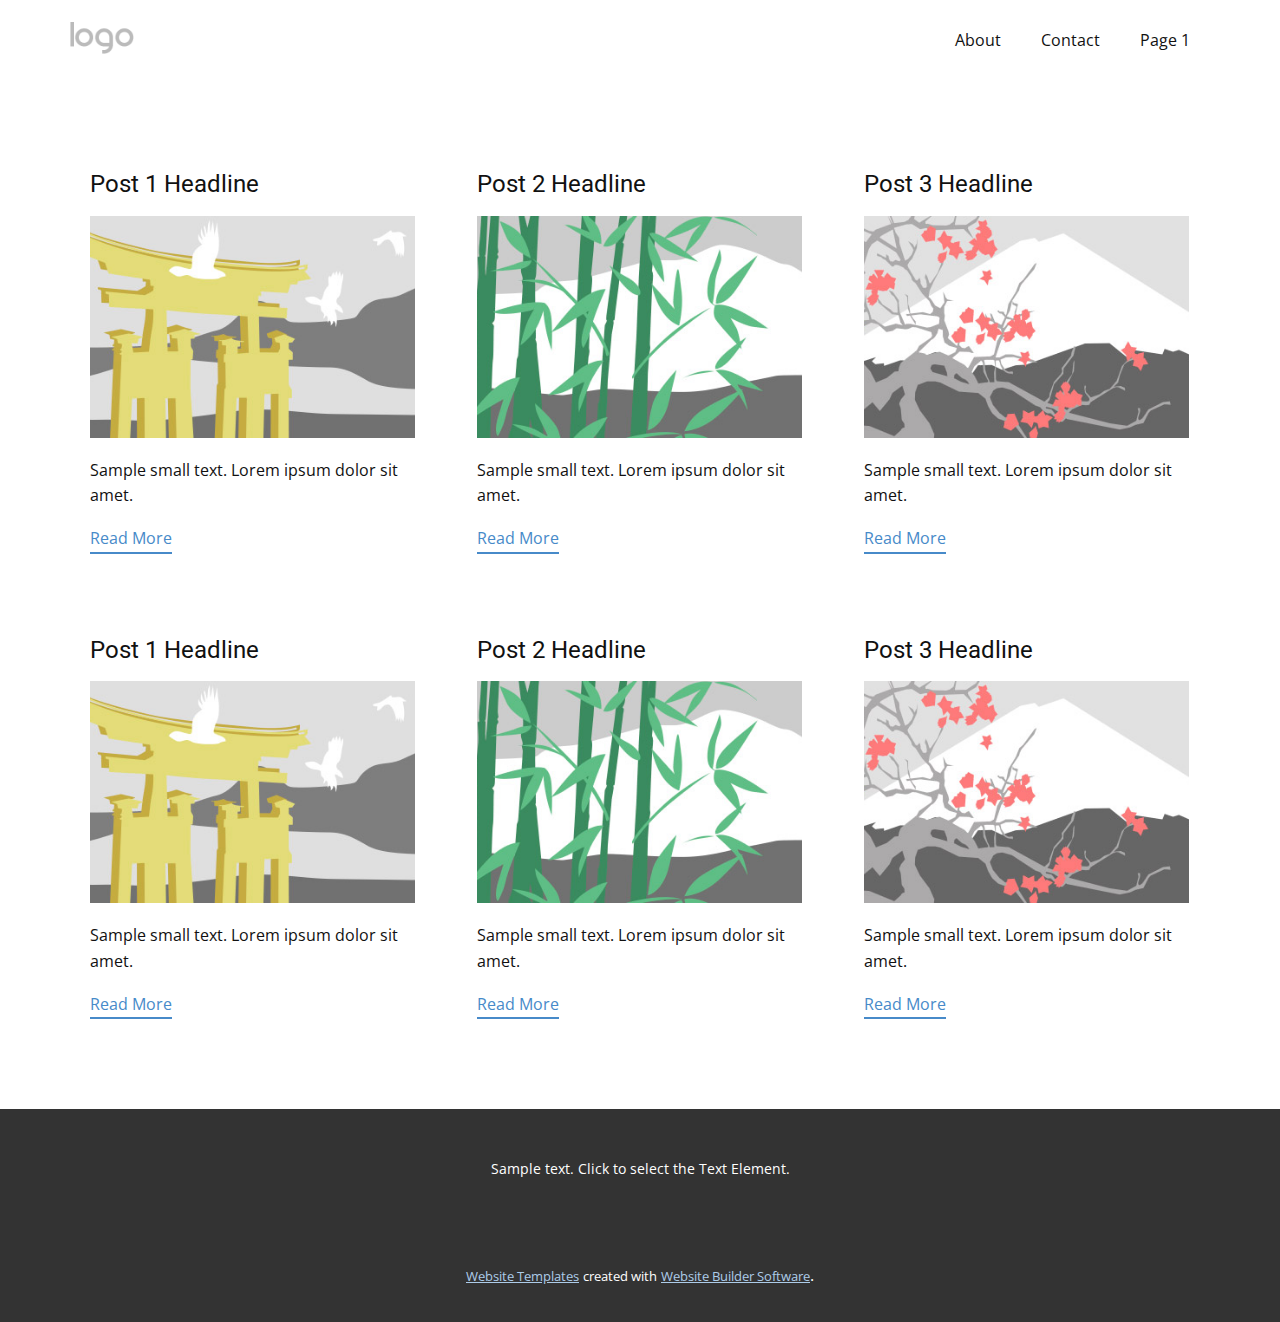
<file: blog/blog.html>
<html style="font-size: 16px;"><head>
    <meta name="viewport" content="width=device-width, initial-scale=1.0">
    <meta charset="utf-8">
    <meta name="keywords" content="">
    <meta name="description" content="">
    <title>Blog Template</title>
    <link rel="stylesheet" href="../nicepage.css" media="screen">
<link rel="stylesheet" href="../Blog-Template.css" media="screen">
    <script class="u-script" type="text/javascript" src="../jquery.js" defer=""></script>
    <script class="u-script" type="text/javascript" src="../nicepage.js" defer=""></script>
    <meta name="generator" content="Nicepage 4.11.3, nicepage.com">
    <link id="u-theme-google-font" rel="stylesheet" href="https://fonts.googleapis.com/css?family=Roboto:100,100i,300,300i,400,400i,500,500i,700,700i,900,900i|Open+Sans:300,300i,400,400i,500,500i,600,600i,700,700i,800,800i">
    
    
    <script type="application/ld+json">{
		"@context": "http://schema.org",
		"@type": "Organization",
		"name": "",
		"logo": "images/default-logo.png"
}</script>
    <meta name="theme-color" content="#478ac9">
  </head>
  <body class="u-body u-xl-mode"><header class="u-clearfix u-header u-header" id="sec-efc7"><div class="u-clearfix u-sheet u-valign-middle u-sheet-1">
        <a href="https://nicepage.com" class="u-image u-logo u-image-1">
          <img src="../images/default-logo.png" class="u-logo-image u-logo-image-1">
        </a>
        <nav class="u-menu u-menu-dropdown u-offcanvas u-menu-1">
          <div class="menu-collapse" style="font-size: 1rem; letter-spacing: 0px;">
            <a class="u-button-style u-custom-left-right-menu-spacing u-custom-padding-bottom u-custom-top-bottom-menu-spacing u-nav-link u-text-active-palette-1-base u-text-hover-palette-2-base" href="#">
              <svg class="u-svg-link" viewBox="0 0 24 24"><use xmlns:xlink="http://www.w3.org/1999/xlink" xlink:href="#menu-hamburger"></use></svg>
              <svg class="u-svg-content" version="1.1" id="menu-hamburger" viewBox="0 0 16 16" x="0px" y="0px" xmlns:xlink="http://www.w3.org/1999/xlink" xmlns="http://www.w3.org/2000/svg"><g><rect y="1" width="16" height="2"></rect><rect y="7" width="16" height="2"></rect><rect y="13" width="16" height="2"></rect>
</g></svg>
            </a>
          </div>
          <div class="u-nav-container">
            <ul class="u-nav u-unstyled u-nav-1"><li class="u-nav-item"><a class="u-button-style u-nav-link u-text-active-palette-1-base u-text-hover-palette-2-base" href="../About.html" style="padding: 10px 20px;">About</a>
</li><li class="u-nav-item"><a class="u-button-style u-nav-link u-text-active-palette-1-base u-text-hover-palette-2-base" href="../Contact.html" style="padding: 10px 20px;">Contact</a>
</li><li class="u-nav-item"><a class="u-button-style u-nav-link u-text-active-palette-1-base u-text-hover-palette-2-base" href="../Page-1.html" style="padding: 10px 20px;">Page 1</a>
</li></ul>
          </div>
          <div class="u-nav-container-collapse">
            <div class="u-black u-container-style u-inner-container-layout u-opacity u-opacity-95 u-sidenav">
              <div class="u-inner-container-layout u-sidenav-overflow">
                <div class="u-menu-close"></div>
                <ul class="u-align-center u-nav u-popupmenu-items u-unstyled u-nav-2"><li class="u-nav-item"><a class="u-button-style u-nav-link" href="../About.html">About</a>
</li><li class="u-nav-item"><a class="u-button-style u-nav-link" href="../Contact.html">Contact</a>
</li><li class="u-nav-item"><a class="u-button-style u-nav-link" href="../Page-1.html">Page 1</a>
</li></ul>
              </div>
            </div>
            <div class="u-black u-menu-overlay u-opacity u-opacity-70"></div>
          </div>
        </nav>
      </div></header>
    <section class="u-clearfix u-section-1" id="sec-9c45">
      <div class="u-clearfix u-sheet u-valign-middle u-sheet-1"><!--blog--><!--blog_options_json--><!--{"type":"Recent","source":"","tags":"","count":""}--><!--/blog_options_json-->
        <div class="u-blog u-expanded-width u-repeater u-repeater-1"><!--blog_post-->
          <div class="u-blog-post u-container-style u-repeater-item u-white u-repeater-item-1">
            <div class="u-container-layout u-similar-container u-valign-top u-container-layout-1"><!--blog_post_header-->
              <h4 class="u-blog-control u-text u-text-1">
                <a class="u-post-header-link" href="../blog/post-5.html"><!--blog_post_header_content-->Post 1 Headline<!--/blog_post_header_content--></a>
              </h4><!--/blog_post_header--><!--blog_post_image-->
              <a class="u-post-header-link" href="../blog/post-5.html"><img alt="" class="u-blog-control u-expanded-width u-image u-image-default u-image-1" src="[data-uri]"></a><!--/blog_post_image--><!--blog_post_content-->
              <div class="u-blog-control u-post-content u-text u-text-2 fr-view">Sample small text. Lorem ipsum dolor sit amet.</div><!--/blog_post_content--><!--blog_post_readmore-->
              <a href="../blog/post-5.html" class="u-blog-control u-border-2 u-border-palette-1-base u-btn u-btn-rectangle u-button-style u-none u-btn-1"><!--blog_post_readmore_content--><!--options_json--><!--{"content":"","defaultValue":"Read More"}--><!--/options_json-->Read More<!--/blog_post_readmore_content--></a><!--/blog_post_readmore-->
            </div>
          </div><div class="u-blog-post u-container-style u-repeater-item u-video-cover u-white">
            <div class="u-container-layout u-similar-container u-valign-top u-container-layout-2"><!--blog_post_header-->
              <h4 class="u-blog-control u-text u-text-3">
                <a class="u-post-header-link" href="../blog/post-4.html"><!--blog_post_header_content-->Post 2 Headline<!--/blog_post_header_content--></a>
              </h4><!--/blog_post_header--><!--blog_post_image-->
              <a class="u-post-header-link" href="../blog/post-4.html"><img alt="" class="u-blog-control u-expanded-width u-image u-image-default u-image-2" src="[data-uri]"></a><!--/blog_post_image--><!--blog_post_content-->
              <div class="u-blog-control u-post-content u-text u-text-4 fr-view">Sample small text. Lorem ipsum dolor sit amet.</div><!--/blog_post_content--><!--blog_post_readmore-->
              <a href="../blog/post-4.html" class="u-blog-control u-border-2 u-border-palette-1-base u-btn u-btn-rectangle u-button-style u-none u-btn-2"><!--blog_post_readmore_content--><!--options_json--><!--{"content":"","defaultValue":"Read More"}--><!--/options_json-->Read More<!--/blog_post_readmore_content--></a><!--/blog_post_readmore-->
            </div>
          </div><div class="u-blog-post u-container-style u-repeater-item u-video-cover u-white">
            <div class="u-container-layout u-similar-container u-valign-top u-container-layout-3"><!--blog_post_header-->
              <h4 class="u-blog-control u-text u-text-5">
                <a class="u-post-header-link" href="../blog/post-3.html"><!--blog_post_header_content-->Post 3 Headline<!--/blog_post_header_content--></a>
              </h4><!--/blog_post_header--><!--blog_post_image-->
              <a class="u-post-header-link" href="../blog/post-3.html"><img alt="" class="u-blog-control u-expanded-width u-image u-image-default u-image-3" src="[data-uri]"></a><!--/blog_post_image--><!--blog_post_content-->
              <div class="u-blog-control u-post-content u-text u-text-6 fr-view">Sample small text. Lorem ipsum dolor sit amet.</div><!--/blog_post_content--><!--blog_post_readmore-->
              <a href="../blog/post-3.html" class="u-blog-control u-border-2 u-border-palette-1-base u-btn u-btn-rectangle u-button-style u-none u-btn-3"><!--blog_post_readmore_content--><!--options_json--><!--{"content":"","defaultValue":"Read More"}--><!--/options_json-->Read More<!--/blog_post_readmore_content--></a><!--/blog_post_readmore-->
            </div>
          </div><div class="u-blog-post u-container-style u-repeater-item u-white u-repeater-item-1">
            <div class="u-container-layout u-similar-container u-valign-top u-container-layout-1"><!--blog_post_header-->
              <h4 class="u-blog-control u-text u-text-1">
                <a class="u-post-header-link" href="../blog/post-2.html"><!--blog_post_header_content-->Post 1 Headline<!--/blog_post_header_content--></a>
              </h4><!--/blog_post_header--><!--blog_post_image-->
              <a class="u-post-header-link" href="../blog/post-2.html"><img alt="" class="u-blog-control u-expanded-width u-image u-image-default u-image-1" src="[data-uri]"></a><!--/blog_post_image--><!--blog_post_content-->
              <div class="u-blog-control u-post-content u-text u-text-2 fr-view">Sample small text. Lorem ipsum dolor sit amet.</div><!--/blog_post_content--><!--blog_post_readmore-->
              <a href="../blog/post-2.html" class="u-blog-control u-border-2 u-border-palette-1-base u-btn u-btn-rectangle u-button-style u-none u-btn-1"><!--blog_post_readmore_content--><!--options_json--><!--{"content":"","defaultValue":"Read More"}--><!--/options_json-->Read More<!--/blog_post_readmore_content--></a><!--/blog_post_readmore-->
            </div>
          </div><div class="u-blog-post u-container-style u-repeater-item u-video-cover u-white">
            <div class="u-container-layout u-similar-container u-valign-top u-container-layout-2"><!--blog_post_header-->
              <h4 class="u-blog-control u-text u-text-3">
                <a class="u-post-header-link" href="../blog/post-1.html"><!--blog_post_header_content-->Post 2 Headline<!--/blog_post_header_content--></a>
              </h4><!--/blog_post_header--><!--blog_post_image-->
              <a class="u-post-header-link" href="../blog/post-1.html"><img alt="" class="u-blog-control u-expanded-width u-image u-image-default u-image-2" src="[data-uri]"></a><!--/blog_post_image--><!--blog_post_content-->
              <div class="u-blog-control u-post-content u-text u-text-4 fr-view">Sample small text. Lorem ipsum dolor sit amet.</div><!--/blog_post_content--><!--blog_post_readmore-->
              <a href="../blog/post-1.html" class="u-blog-control u-border-2 u-border-palette-1-base u-btn u-btn-rectangle u-button-style u-none u-btn-2"><!--blog_post_readmore_content--><!--options_json--><!--{"content":"","defaultValue":"Read More"}--><!--/options_json-->Read More<!--/blog_post_readmore_content--></a><!--/blog_post_readmore-->
            </div>
          </div><div class="u-blog-post u-container-style u-repeater-item u-video-cover u-white">
            <div class="u-container-layout u-similar-container u-valign-top u-container-layout-3"><!--blog_post_header-->
              <h4 class="u-blog-control u-text u-text-5">
                <a class="u-post-header-link" href="../blog/post.html"><!--blog_post_header_content-->Post 3 Headline<!--/blog_post_header_content--></a>
              </h4><!--/blog_post_header--><!--blog_post_image-->
              <a class="u-post-header-link" href="../blog/post.html"><img alt="" class="u-blog-control u-expanded-width u-image u-image-default u-image-3" src="[data-uri]"></a><!--/blog_post_image--><!--blog_post_content-->
              <div class="u-blog-control u-post-content u-text u-text-6 fr-view">Sample small text. Lorem ipsum dolor sit amet.</div><!--/blog_post_content--><!--blog_post_readmore-->
              <a href="../blog/post.html" class="u-blog-control u-border-2 u-border-palette-1-base u-btn u-btn-rectangle u-button-style u-none u-btn-3"><!--blog_post_readmore_content--><!--options_json--><!--{"content":"","defaultValue":"Read More"}--><!--/options_json-->Read More<!--/blog_post_readmore_content--></a><!--/blog_post_readmore-->
            </div>
          </div><!--/blog_post--><!--blog_post-->
          <!--/blog_post--><!--blog_post-->
          <!--/blog_post-->
        </div><!--/blog-->
      </div>
    </section>
    
    
    <footer class="u-align-center u-clearfix u-footer u-grey-80 u-footer" id="sec-d376"><div class="u-clearfix u-sheet u-sheet-1">
        <p class="u-small-text u-text u-text-variant u-text-1">Sample text. Click to select the Text Element.</p>
      </div></footer>
    <section class="u-backlink u-clearfix u-grey-80">
      <a class="u-link" href="https://nicepage.com/website-templates" target="_blank">
        <span>Website Templates</span>
      </a>
      <p class="u-text">
        <span>created with</span>
      </p>
      <a class="u-link" href="" target="_blank">
        <span>Website Builder Software</span>
      </a>. 
    </section>
  
</body></html>
</file>
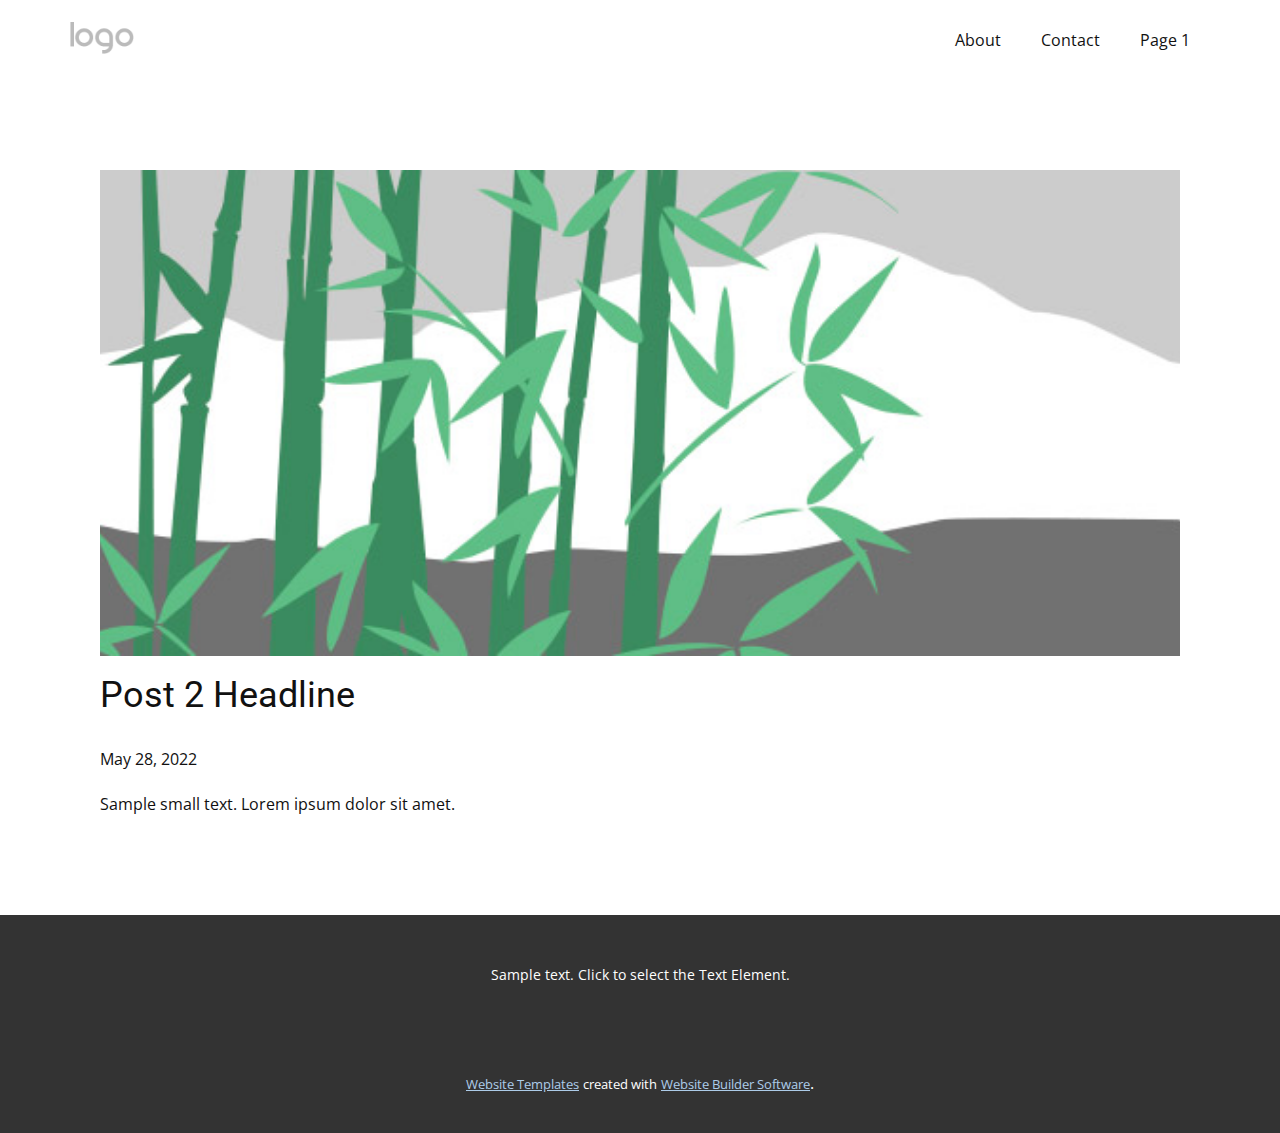
<file: blog/post-1.html>
<!doctype html>
<html style="font-size: 16px;"><head>
    <meta name="viewport" content="width=device-width, initial-scale=1.0">
    <meta charset="utf-8">
    <meta name="keywords" content="Post 1 Headline">
    <meta name="description" content="">
    <title>Post 2 Headline</title>
    <link rel="stylesheet" href="../nicepage.css" media="screen">
<link rel="stylesheet" href="../Post-Template.css" media="screen">
    <script class="u-script" type="text/javascript" src="../jquery.js" defer=""></script>
    <script class="u-script" type="text/javascript" src="../nicepage.js" defer=""></script>
    <meta name="generator" content="Nicepage 4.11.3, nicepage.com">
    <link id="u-theme-google-font" rel="stylesheet" href="https://fonts.googleapis.com/css?family=Roboto:100,100i,300,300i,400,400i,500,500i,700,700i,900,900i|Open+Sans:300,300i,400,400i,500,500i,600,600i,700,700i,800,800i">
    
    
    <script type="application/ld+json">{
		"@context": "http://schema.org",
		"@type": "Organization",
		"name": "",
		"logo": "images/default-logo.png"
}</script>
    <meta name="theme-color" content="#478ac9">
  </head>
  <body class="u-body u-xl-mode"><header class="u-clearfix u-header u-header" id="sec-efc7"><div class="u-clearfix u-sheet u-valign-middle u-sheet-1">
        <a href="https://nicepage.com" class="u-image u-logo u-image-1">
          <img src="../images/default-logo.png" class="u-logo-image u-logo-image-1">
        </a>
        <nav class="u-menu u-menu-dropdown u-offcanvas u-menu-1">
          <div class="menu-collapse" style="font-size: 1rem; letter-spacing: 0px;">
            <a class="u-button-style u-custom-left-right-menu-spacing u-custom-padding-bottom u-custom-top-bottom-menu-spacing u-nav-link u-text-active-palette-1-base u-text-hover-palette-2-base" href="#">
              <svg class="u-svg-link" viewBox="0 0 24 24"><use xmlns:xlink="http://www.w3.org/1999/xlink" xlink:href="#menu-hamburger"></use></svg>
              <svg class="u-svg-content" version="1.1" id="menu-hamburger" viewBox="0 0 16 16" x="0px" y="0px" xmlns:xlink="http://www.w3.org/1999/xlink" xmlns="http://www.w3.org/2000/svg"><g><rect y="1" width="16" height="2"></rect><rect y="7" width="16" height="2"></rect><rect y="13" width="16" height="2"></rect>
</g></svg>
            </a>
          </div>
          <div class="u-nav-container">
            <ul class="u-nav u-unstyled u-nav-1"><li class="u-nav-item"><a class="u-button-style u-nav-link u-text-active-palette-1-base u-text-hover-palette-2-base" href="../About.html" style="padding: 10px 20px;">About</a>
</li><li class="u-nav-item"><a class="u-button-style u-nav-link u-text-active-palette-1-base u-text-hover-palette-2-base" href="../Contact.html" style="padding: 10px 20px;">Contact</a>
</li><li class="u-nav-item"><a class="u-button-style u-nav-link u-text-active-palette-1-base u-text-hover-palette-2-base" href="../Page-1.html" style="padding: 10px 20px;">Page 1</a>
</li></ul>
          </div>
          <div class="u-nav-container-collapse">
            <div class="u-black u-container-style u-inner-container-layout u-opacity u-opacity-95 u-sidenav">
              <div class="u-inner-container-layout u-sidenav-overflow">
                <div class="u-menu-close"></div>
                <ul class="u-align-center u-nav u-popupmenu-items u-unstyled u-nav-2"><li class="u-nav-item"><a class="u-button-style u-nav-link" href="../About.html">About</a>
</li><li class="u-nav-item"><a class="u-button-style u-nav-link" href="../Contact.html">Contact</a>
</li><li class="u-nav-item"><a class="u-button-style u-nav-link" href="../Page-1.html">Page 1</a>
</li></ul>
              </div>
            </div>
            <div class="u-black u-menu-overlay u-opacity u-opacity-70"></div>
          </div>
        </nav>
      </div></header>
    <section class="u-align-center u-clearfix u-section-1" id="sec-ba8d">
      <div class="u-clearfix u-sheet u-valign-middle-md u-valign-middle-sm u-valign-middle-xs u-sheet-1"><!--post_details--><!--post_details_options_json--><!--{"source":""}--><!--/post_details_options_json--><!--blog_post-->
        <div class="u-container-style u-expanded-width u-post-details u-post-details-1">
          <div class="u-container-layout u-valign-middle u-container-layout-1"><!--blog_post_image-->
            <img alt="" class="u-blog-control u-expanded-width u-image u-image-default u-image-1" src="[data-uri]"><!--/blog_post_image--><!--blog_post_header-->
            <h2 class="u-blog-control u-text u-text-1">Post 2 Headline</h2><!--/blog_post_header--><!--blog_post_metadata-->
            <div class="u-blog-control u-metadata u-metadata-1"><!--blog_post_metadata_date-->
              <span class="u-meta-date u-meta-icon">May 28, 2022</span><!--/blog_post_metadata_date--><!--blog_post_metadata_category-->
              <!--/blog_post_metadata_category--><!--blog_post_metadata_comments-->
              <!--/blog_post_metadata_comments-->
            </div><!--/blog_post_metadata--><!--blog_post_content-->
            <div class="u-align-justify u-blog-control u-post-content u-text u-text-2 fr-view">
  Sample small text. Lorem ipsum dolor sit amet.
  </div><!--/blog_post_content-->
          </div>
        </div><!--/blog_post--><!--/post_details-->
      </div>
    </section>
    
    
    <footer class="u-align-center u-clearfix u-footer u-grey-80 u-footer" id="sec-d376"><div class="u-clearfix u-sheet u-sheet-1">
        <p class="u-small-text u-text u-text-variant u-text-1">Sample text. Click to select the Text Element.</p>
      </div></footer>
    <section class="u-backlink u-clearfix u-grey-80">
      <a class="u-link" href="https://nicepage.com/website-templates" target="_blank">
        <span>Website Templates</span>
      </a>
      <p class="u-text">
        <span>created with</span>
      </p>
      <a class="u-link" href="" target="_blank">
        <span>Website Builder Software</span>
      </a>. 
    </section>
  
</body></html>
</file>
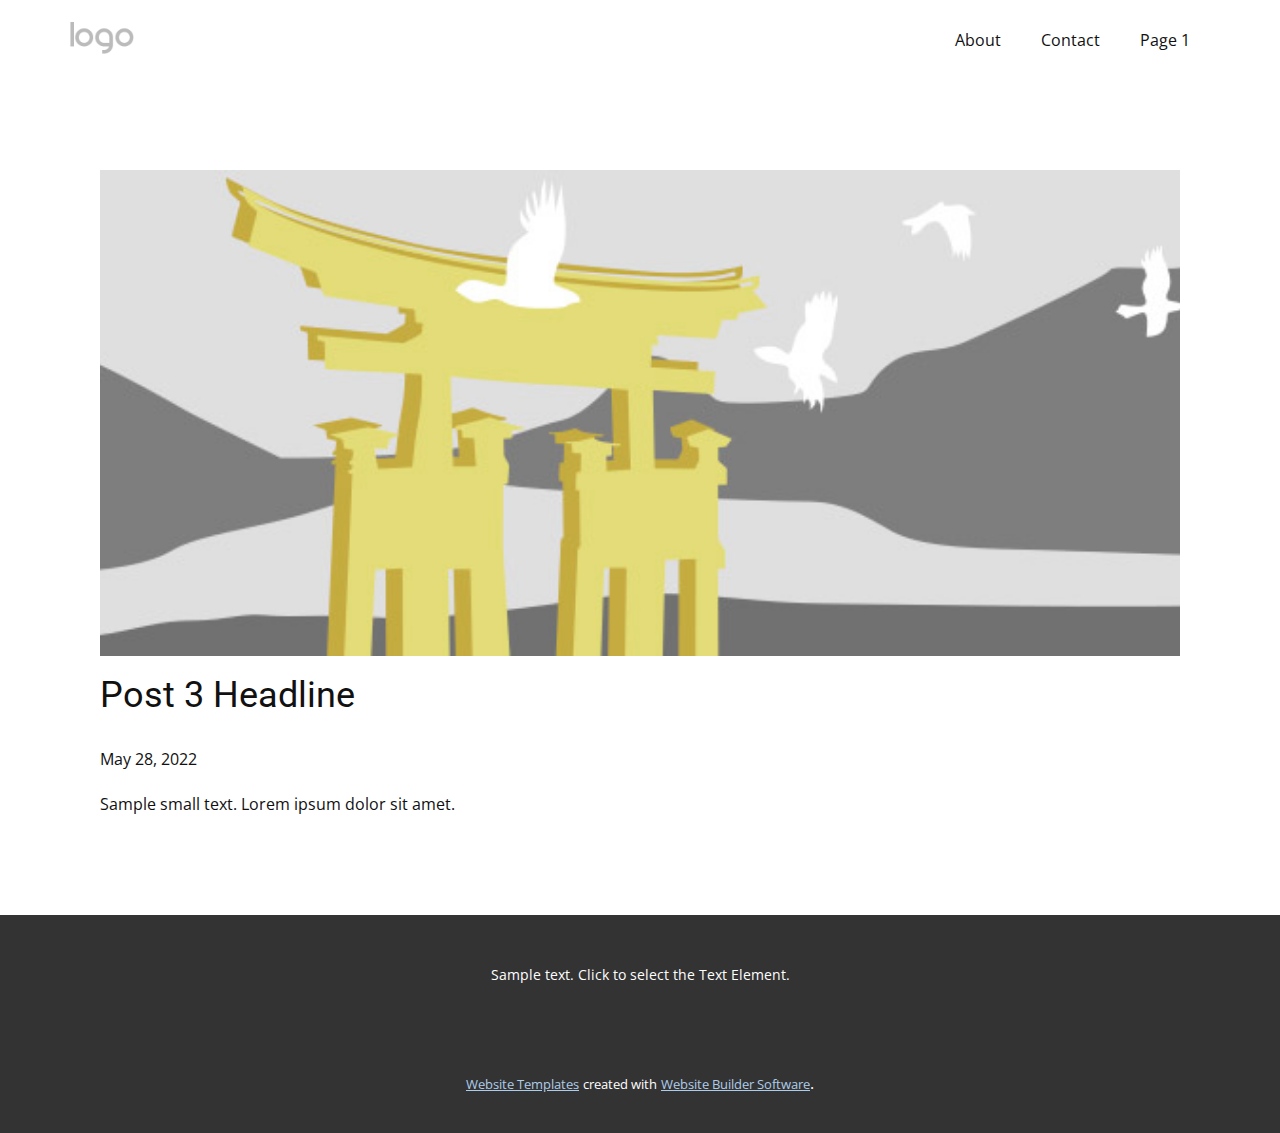
<file: blog/post-2.html>
<!doctype html>
<html style="font-size: 16px;"><head>
    <meta name="viewport" content="width=device-width, initial-scale=1.0">
    <meta charset="utf-8">
    <meta name="keywords" content="Post 1 Headline">
    <meta name="description" content="">
    <title>Post 3 Headline</title>
    <link rel="stylesheet" href="../nicepage.css" media="screen">
<link rel="stylesheet" href="../Post-Template.css" media="screen">
    <script class="u-script" type="text/javascript" src="../jquery.js" defer=""></script>
    <script class="u-script" type="text/javascript" src="../nicepage.js" defer=""></script>
    <meta name="generator" content="Nicepage 4.11.3, nicepage.com">
    <link id="u-theme-google-font" rel="stylesheet" href="https://fonts.googleapis.com/css?family=Roboto:100,100i,300,300i,400,400i,500,500i,700,700i,900,900i|Open+Sans:300,300i,400,400i,500,500i,600,600i,700,700i,800,800i">
    
    
    <script type="application/ld+json">{
		"@context": "http://schema.org",
		"@type": "Organization",
		"name": "",
		"logo": "images/default-logo.png"
}</script>
    <meta name="theme-color" content="#478ac9">
  </head>
  <body class="u-body u-xl-mode"><header class="u-clearfix u-header u-header" id="sec-efc7"><div class="u-clearfix u-sheet u-valign-middle u-sheet-1">
        <a href="https://nicepage.com" class="u-image u-logo u-image-1">
          <img src="../images/default-logo.png" class="u-logo-image u-logo-image-1">
        </a>
        <nav class="u-menu u-menu-dropdown u-offcanvas u-menu-1">
          <div class="menu-collapse" style="font-size: 1rem; letter-spacing: 0px;">
            <a class="u-button-style u-custom-left-right-menu-spacing u-custom-padding-bottom u-custom-top-bottom-menu-spacing u-nav-link u-text-active-palette-1-base u-text-hover-palette-2-base" href="#">
              <svg class="u-svg-link" viewBox="0 0 24 24"><use xmlns:xlink="http://www.w3.org/1999/xlink" xlink:href="#menu-hamburger"></use></svg>
              <svg class="u-svg-content" version="1.1" id="menu-hamburger" viewBox="0 0 16 16" x="0px" y="0px" xmlns:xlink="http://www.w3.org/1999/xlink" xmlns="http://www.w3.org/2000/svg"><g><rect y="1" width="16" height="2"></rect><rect y="7" width="16" height="2"></rect><rect y="13" width="16" height="2"></rect>
</g></svg>
            </a>
          </div>
          <div class="u-nav-container">
            <ul class="u-nav u-unstyled u-nav-1"><li class="u-nav-item"><a class="u-button-style u-nav-link u-text-active-palette-1-base u-text-hover-palette-2-base" href="../About.html" style="padding: 10px 20px;">About</a>
</li><li class="u-nav-item"><a class="u-button-style u-nav-link u-text-active-palette-1-base u-text-hover-palette-2-base" href="../Contact.html" style="padding: 10px 20px;">Contact</a>
</li><li class="u-nav-item"><a class="u-button-style u-nav-link u-text-active-palette-1-base u-text-hover-palette-2-base" href="../Page-1.html" style="padding: 10px 20px;">Page 1</a>
</li></ul>
          </div>
          <div class="u-nav-container-collapse">
            <div class="u-black u-container-style u-inner-container-layout u-opacity u-opacity-95 u-sidenav">
              <div class="u-inner-container-layout u-sidenav-overflow">
                <div class="u-menu-close"></div>
                <ul class="u-align-center u-nav u-popupmenu-items u-unstyled u-nav-2"><li class="u-nav-item"><a class="u-button-style u-nav-link" href="../About.html">About</a>
</li><li class="u-nav-item"><a class="u-button-style u-nav-link" href="../Contact.html">Contact</a>
</li><li class="u-nav-item"><a class="u-button-style u-nav-link" href="../Page-1.html">Page 1</a>
</li></ul>
              </div>
            </div>
            <div class="u-black u-menu-overlay u-opacity u-opacity-70"></div>
          </div>
        </nav>
      </div></header>
    <section class="u-align-center u-clearfix u-section-1" id="sec-ba8d">
      <div class="u-clearfix u-sheet u-valign-middle-md u-valign-middle-sm u-valign-middle-xs u-sheet-1"><!--post_details--><!--post_details_options_json--><!--{"source":""}--><!--/post_details_options_json--><!--blog_post-->
        <div class="u-container-style u-expanded-width u-post-details u-post-details-1">
          <div class="u-container-layout u-valign-middle u-container-layout-1"><!--blog_post_image-->
            <img alt="" class="u-blog-control u-expanded-width u-image u-image-default u-image-1" src="[data-uri]"><!--/blog_post_image--><!--blog_post_header-->
            <h2 class="u-blog-control u-text u-text-1">Post 3 Headline</h2><!--/blog_post_header--><!--blog_post_metadata-->
            <div class="u-blog-control u-metadata u-metadata-1"><!--blog_post_metadata_date-->
              <span class="u-meta-date u-meta-icon">May 28, 2022</span><!--/blog_post_metadata_date--><!--blog_post_metadata_category-->
              <!--/blog_post_metadata_category--><!--blog_post_metadata_comments-->
              <!--/blog_post_metadata_comments-->
            </div><!--/blog_post_metadata--><!--blog_post_content-->
            <div class="u-align-justify u-blog-control u-post-content u-text u-text-2 fr-view">
  Sample small text. Lorem ipsum dolor sit amet.
  </div><!--/blog_post_content-->
          </div>
        </div><!--/blog_post--><!--/post_details-->
      </div>
    </section>
    
    
    <footer class="u-align-center u-clearfix u-footer u-grey-80 u-footer" id="sec-d376"><div class="u-clearfix u-sheet u-sheet-1">
        <p class="u-small-text u-text u-text-variant u-text-1">Sample text. Click to select the Text Element.</p>
      </div></footer>
    <section class="u-backlink u-clearfix u-grey-80">
      <a class="u-link" href="https://nicepage.com/website-templates" target="_blank">
        <span>Website Templates</span>
      </a>
      <p class="u-text">
        <span>created with</span>
      </p>
      <a class="u-link" href="" target="_blank">
        <span>Website Builder Software</span>
      </a>. 
    </section>
  
</body></html>
</file>
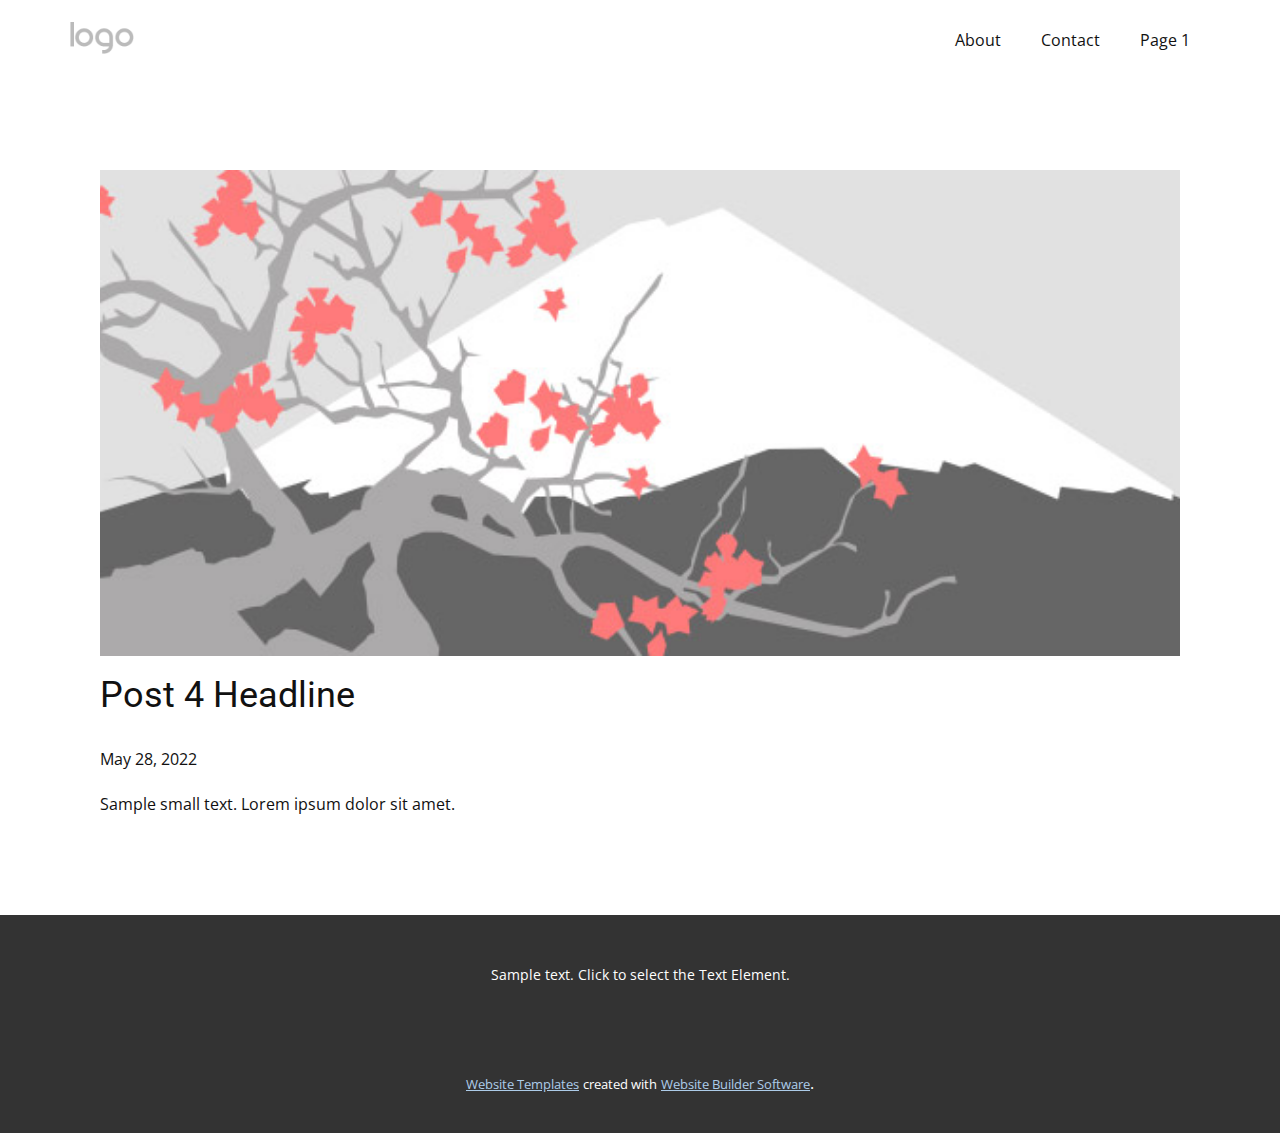
<file: blog/post-3.html>
<!doctype html>
<html style="font-size: 16px;"><head>
    <meta name="viewport" content="width=device-width, initial-scale=1.0">
    <meta charset="utf-8">
    <meta name="keywords" content="Post 1 Headline">
    <meta name="description" content="">
    <title>Post 4 Headline</title>
    <link rel="stylesheet" href="../nicepage.css" media="screen">
<link rel="stylesheet" href="../Post-Template.css" media="screen">
    <script class="u-script" type="text/javascript" src="../jquery.js" defer=""></script>
    <script class="u-script" type="text/javascript" src="../nicepage.js" defer=""></script>
    <meta name="generator" content="Nicepage 4.11.3, nicepage.com">
    <link id="u-theme-google-font" rel="stylesheet" href="https://fonts.googleapis.com/css?family=Roboto:100,100i,300,300i,400,400i,500,500i,700,700i,900,900i|Open+Sans:300,300i,400,400i,500,500i,600,600i,700,700i,800,800i">
    
    
    <script type="application/ld+json">{
		"@context": "http://schema.org",
		"@type": "Organization",
		"name": "",
		"logo": "images/default-logo.png"
}</script>
    <meta name="theme-color" content="#478ac9">
  </head>
  <body class="u-body u-xl-mode"><header class="u-clearfix u-header u-header" id="sec-efc7"><div class="u-clearfix u-sheet u-valign-middle u-sheet-1">
        <a href="https://nicepage.com" class="u-image u-logo u-image-1">
          <img src="../images/default-logo.png" class="u-logo-image u-logo-image-1">
        </a>
        <nav class="u-menu u-menu-dropdown u-offcanvas u-menu-1">
          <div class="menu-collapse" style="font-size: 1rem; letter-spacing: 0px;">
            <a class="u-button-style u-custom-left-right-menu-spacing u-custom-padding-bottom u-custom-top-bottom-menu-spacing u-nav-link u-text-active-palette-1-base u-text-hover-palette-2-base" href="#">
              <svg class="u-svg-link" viewBox="0 0 24 24"><use xmlns:xlink="http://www.w3.org/1999/xlink" xlink:href="#menu-hamburger"></use></svg>
              <svg class="u-svg-content" version="1.1" id="menu-hamburger" viewBox="0 0 16 16" x="0px" y="0px" xmlns:xlink="http://www.w3.org/1999/xlink" xmlns="http://www.w3.org/2000/svg"><g><rect y="1" width="16" height="2"></rect><rect y="7" width="16" height="2"></rect><rect y="13" width="16" height="2"></rect>
</g></svg>
            </a>
          </div>
          <div class="u-nav-container">
            <ul class="u-nav u-unstyled u-nav-1"><li class="u-nav-item"><a class="u-button-style u-nav-link u-text-active-palette-1-base u-text-hover-palette-2-base" href="../About.html" style="padding: 10px 20px;">About</a>
</li><li class="u-nav-item"><a class="u-button-style u-nav-link u-text-active-palette-1-base u-text-hover-palette-2-base" href="../Contact.html" style="padding: 10px 20px;">Contact</a>
</li><li class="u-nav-item"><a class="u-button-style u-nav-link u-text-active-palette-1-base u-text-hover-palette-2-base" href="../Page-1.html" style="padding: 10px 20px;">Page 1</a>
</li></ul>
          </div>
          <div class="u-nav-container-collapse">
            <div class="u-black u-container-style u-inner-container-layout u-opacity u-opacity-95 u-sidenav">
              <div class="u-inner-container-layout u-sidenav-overflow">
                <div class="u-menu-close"></div>
                <ul class="u-align-center u-nav u-popupmenu-items u-unstyled u-nav-2"><li class="u-nav-item"><a class="u-button-style u-nav-link" href="../About.html">About</a>
</li><li class="u-nav-item"><a class="u-button-style u-nav-link" href="../Contact.html">Contact</a>
</li><li class="u-nav-item"><a class="u-button-style u-nav-link" href="../Page-1.html">Page 1</a>
</li></ul>
              </div>
            </div>
            <div class="u-black u-menu-overlay u-opacity u-opacity-70"></div>
          </div>
        </nav>
      </div></header>
    <section class="u-align-center u-clearfix u-section-1" id="sec-ba8d">
      <div class="u-clearfix u-sheet u-valign-middle-md u-valign-middle-sm u-valign-middle-xs u-sheet-1"><!--post_details--><!--post_details_options_json--><!--{"source":""}--><!--/post_details_options_json--><!--blog_post-->
        <div class="u-container-style u-expanded-width u-post-details u-post-details-1">
          <div class="u-container-layout u-valign-middle u-container-layout-1"><!--blog_post_image-->
            <img alt="" class="u-blog-control u-expanded-width u-image u-image-default u-image-1" src="[data-uri]"><!--/blog_post_image--><!--blog_post_header-->
            <h2 class="u-blog-control u-text u-text-1">Post 4 Headline</h2><!--/blog_post_header--><!--blog_post_metadata-->
            <div class="u-blog-control u-metadata u-metadata-1"><!--blog_post_metadata_date-->
              <span class="u-meta-date u-meta-icon">May 28, 2022</span><!--/blog_post_metadata_date--><!--blog_post_metadata_category-->
              <!--/blog_post_metadata_category--><!--blog_post_metadata_comments-->
              <!--/blog_post_metadata_comments-->
            </div><!--/blog_post_metadata--><!--blog_post_content-->
            <div class="u-align-justify u-blog-control u-post-content u-text u-text-2 fr-view">
  Sample small text. Lorem ipsum dolor sit amet.
  </div><!--/blog_post_content-->
          </div>
        </div><!--/blog_post--><!--/post_details-->
      </div>
    </section>
    
    
    <footer class="u-align-center u-clearfix u-footer u-grey-80 u-footer" id="sec-d376"><div class="u-clearfix u-sheet u-sheet-1">
        <p class="u-small-text u-text u-text-variant u-text-1">Sample text. Click to select the Text Element.</p>
      </div></footer>
    <section class="u-backlink u-clearfix u-grey-80">
      <a class="u-link" href="https://nicepage.com/website-templates" target="_blank">
        <span>Website Templates</span>
      </a>
      <p class="u-text">
        <span>created with</span>
      </p>
      <a class="u-link" href="" target="_blank">
        <span>Website Builder Software</span>
      </a>. 
    </section>
  
</body></html>
</file>
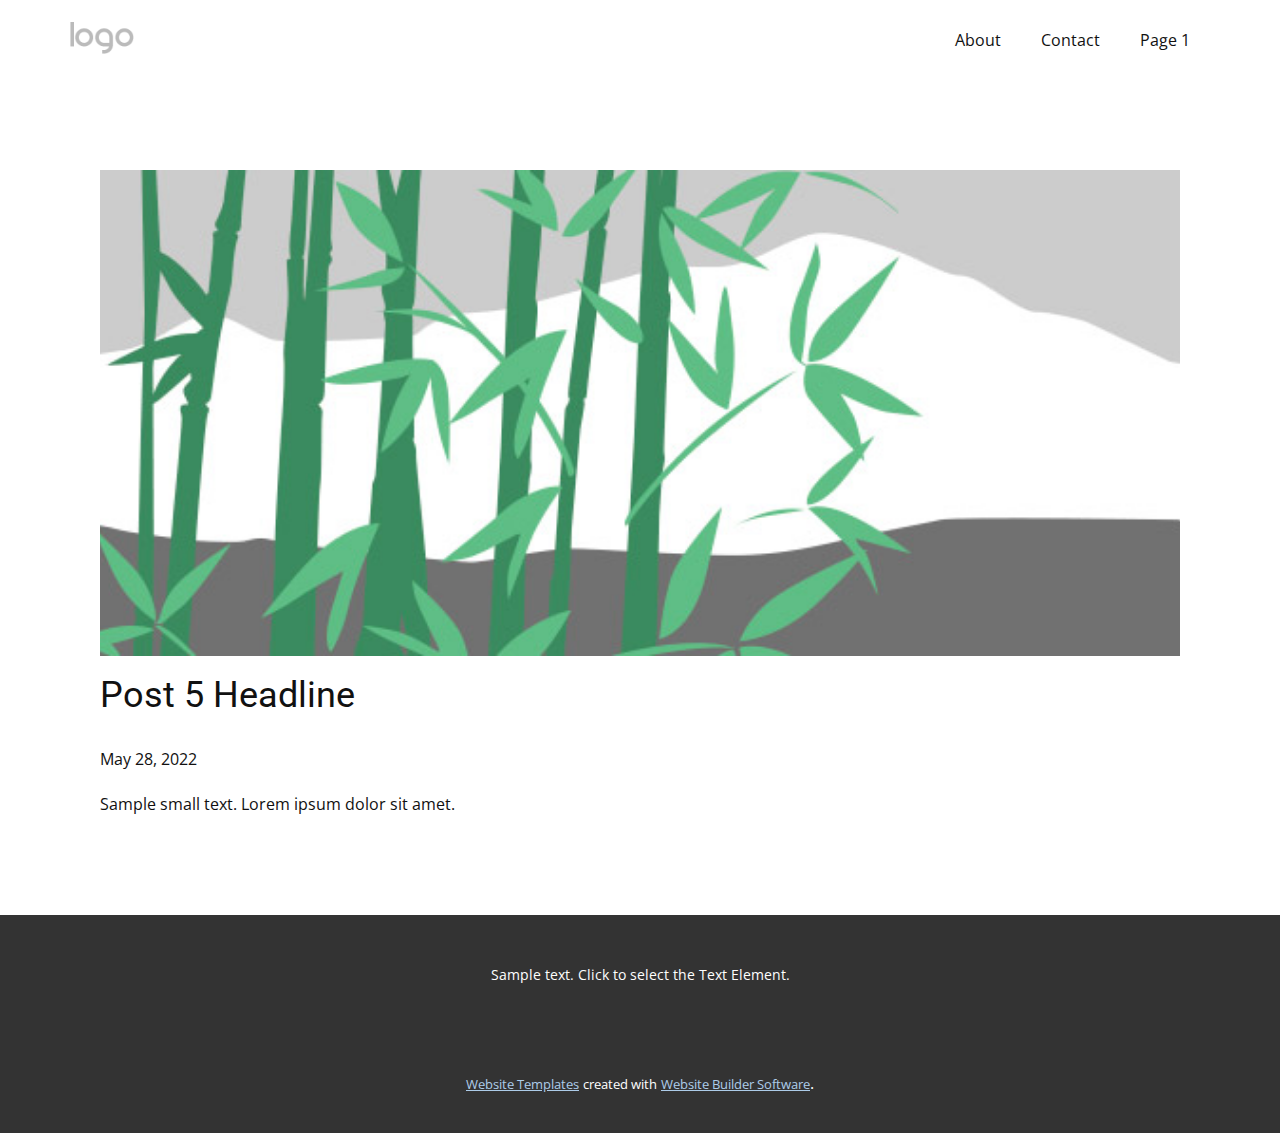
<file: blog/post-4.html>
<!doctype html>
<html style="font-size: 16px;"><head>
    <meta name="viewport" content="width=device-width, initial-scale=1.0">
    <meta charset="utf-8">
    <meta name="keywords" content="Post 1 Headline">
    <meta name="description" content="">
    <title>Post 5 Headline</title>
    <link rel="stylesheet" href="../nicepage.css" media="screen">
<link rel="stylesheet" href="../Post-Template.css" media="screen">
    <script class="u-script" type="text/javascript" src="../jquery.js" defer=""></script>
    <script class="u-script" type="text/javascript" src="../nicepage.js" defer=""></script>
    <meta name="generator" content="Nicepage 4.11.3, nicepage.com">
    <link id="u-theme-google-font" rel="stylesheet" href="https://fonts.googleapis.com/css?family=Roboto:100,100i,300,300i,400,400i,500,500i,700,700i,900,900i|Open+Sans:300,300i,400,400i,500,500i,600,600i,700,700i,800,800i">
    
    
    <script type="application/ld+json">{
		"@context": "http://schema.org",
		"@type": "Organization",
		"name": "",
		"logo": "images/default-logo.png"
}</script>
    <meta name="theme-color" content="#478ac9">
  </head>
  <body class="u-body u-xl-mode"><header class="u-clearfix u-header u-header" id="sec-efc7"><div class="u-clearfix u-sheet u-valign-middle u-sheet-1">
        <a href="https://nicepage.com" class="u-image u-logo u-image-1">
          <img src="../images/default-logo.png" class="u-logo-image u-logo-image-1">
        </a>
        <nav class="u-menu u-menu-dropdown u-offcanvas u-menu-1">
          <div class="menu-collapse" style="font-size: 1rem; letter-spacing: 0px;">
            <a class="u-button-style u-custom-left-right-menu-spacing u-custom-padding-bottom u-custom-top-bottom-menu-spacing u-nav-link u-text-active-palette-1-base u-text-hover-palette-2-base" href="#">
              <svg class="u-svg-link" viewBox="0 0 24 24"><use xmlns:xlink="http://www.w3.org/1999/xlink" xlink:href="#menu-hamburger"></use></svg>
              <svg class="u-svg-content" version="1.1" id="menu-hamburger" viewBox="0 0 16 16" x="0px" y="0px" xmlns:xlink="http://www.w3.org/1999/xlink" xmlns="http://www.w3.org/2000/svg"><g><rect y="1" width="16" height="2"></rect><rect y="7" width="16" height="2"></rect><rect y="13" width="16" height="2"></rect>
</g></svg>
            </a>
          </div>
          <div class="u-nav-container">
            <ul class="u-nav u-unstyled u-nav-1"><li class="u-nav-item"><a class="u-button-style u-nav-link u-text-active-palette-1-base u-text-hover-palette-2-base" href="../About.html" style="padding: 10px 20px;">About</a>
</li><li class="u-nav-item"><a class="u-button-style u-nav-link u-text-active-palette-1-base u-text-hover-palette-2-base" href="../Contact.html" style="padding: 10px 20px;">Contact</a>
</li><li class="u-nav-item"><a class="u-button-style u-nav-link u-text-active-palette-1-base u-text-hover-palette-2-base" href="../Page-1.html" style="padding: 10px 20px;">Page 1</a>
</li></ul>
          </div>
          <div class="u-nav-container-collapse">
            <div class="u-black u-container-style u-inner-container-layout u-opacity u-opacity-95 u-sidenav">
              <div class="u-inner-container-layout u-sidenav-overflow">
                <div class="u-menu-close"></div>
                <ul class="u-align-center u-nav u-popupmenu-items u-unstyled u-nav-2"><li class="u-nav-item"><a class="u-button-style u-nav-link" href="../About.html">About</a>
</li><li class="u-nav-item"><a class="u-button-style u-nav-link" href="../Contact.html">Contact</a>
</li><li class="u-nav-item"><a class="u-button-style u-nav-link" href="../Page-1.html">Page 1</a>
</li></ul>
              </div>
            </div>
            <div class="u-black u-menu-overlay u-opacity u-opacity-70"></div>
          </div>
        </nav>
      </div></header>
    <section class="u-align-center u-clearfix u-section-1" id="sec-ba8d">
      <div class="u-clearfix u-sheet u-valign-middle-md u-valign-middle-sm u-valign-middle-xs u-sheet-1"><!--post_details--><!--post_details_options_json--><!--{"source":""}--><!--/post_details_options_json--><!--blog_post-->
        <div class="u-container-style u-expanded-width u-post-details u-post-details-1">
          <div class="u-container-layout u-valign-middle u-container-layout-1"><!--blog_post_image-->
            <img alt="" class="u-blog-control u-expanded-width u-image u-image-default u-image-1" src="[data-uri]"><!--/blog_post_image--><!--blog_post_header-->
            <h2 class="u-blog-control u-text u-text-1">Post 5 Headline</h2><!--/blog_post_header--><!--blog_post_metadata-->
            <div class="u-blog-control u-metadata u-metadata-1"><!--blog_post_metadata_date-->
              <span class="u-meta-date u-meta-icon">May 28, 2022</span><!--/blog_post_metadata_date--><!--blog_post_metadata_category-->
              <!--/blog_post_metadata_category--><!--blog_post_metadata_comments-->
              <!--/blog_post_metadata_comments-->
            </div><!--/blog_post_metadata--><!--blog_post_content-->
            <div class="u-align-justify u-blog-control u-post-content u-text u-text-2 fr-view">
  Sample small text. Lorem ipsum dolor sit amet.
  </div><!--/blog_post_content-->
          </div>
        </div><!--/blog_post--><!--/post_details-->
      </div>
    </section>
    
    
    <footer class="u-align-center u-clearfix u-footer u-grey-80 u-footer" id="sec-d376"><div class="u-clearfix u-sheet u-sheet-1">
        <p class="u-small-text u-text u-text-variant u-text-1">Sample text. Click to select the Text Element.</p>
      </div></footer>
    <section class="u-backlink u-clearfix u-grey-80">
      <a class="u-link" href="https://nicepage.com/website-templates" target="_blank">
        <span>Website Templates</span>
      </a>
      <p class="u-text">
        <span>created with</span>
      </p>
      <a class="u-link" href="" target="_blank">
        <span>Website Builder Software</span>
      </a>. 
    </section>
  
</body></html>
</file>
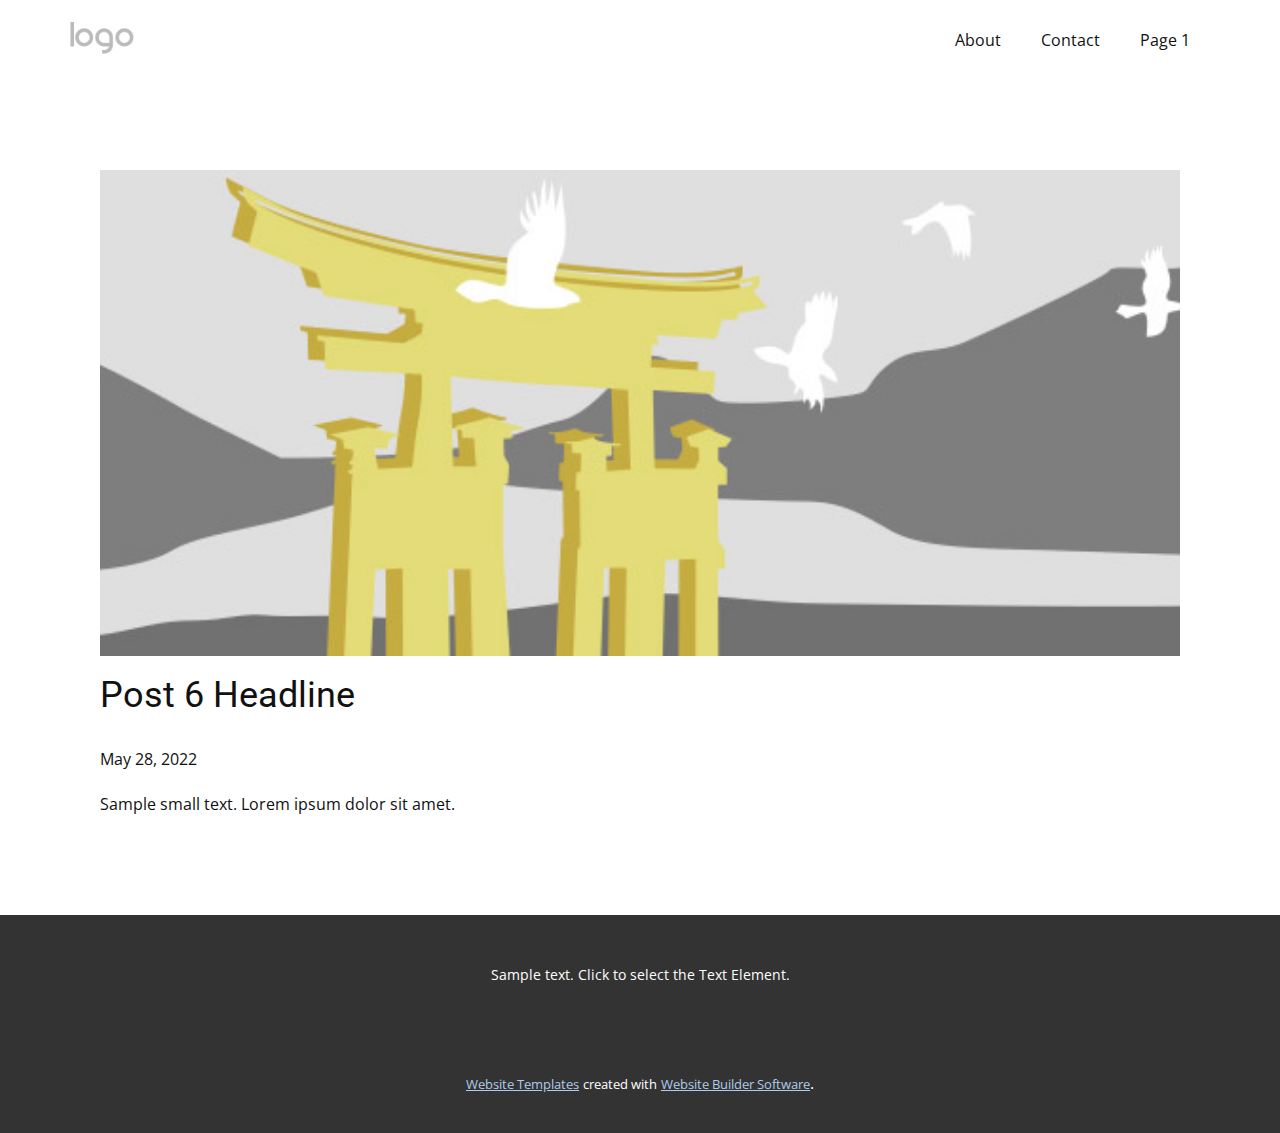
<file: blog/post-5.html>
<!doctype html>
<html style="font-size: 16px;"><head>
    <meta name="viewport" content="width=device-width, initial-scale=1.0">
    <meta charset="utf-8">
    <meta name="keywords" content="Post 1 Headline">
    <meta name="description" content="">
    <title>Post 6 Headline</title>
    <link rel="stylesheet" href="../nicepage.css" media="screen">
<link rel="stylesheet" href="../Post-Template.css" media="screen">
    <script class="u-script" type="text/javascript" src="../jquery.js" defer=""></script>
    <script class="u-script" type="text/javascript" src="../nicepage.js" defer=""></script>
    <meta name="generator" content="Nicepage 4.11.3, nicepage.com">
    <link id="u-theme-google-font" rel="stylesheet" href="https://fonts.googleapis.com/css?family=Roboto:100,100i,300,300i,400,400i,500,500i,700,700i,900,900i|Open+Sans:300,300i,400,400i,500,500i,600,600i,700,700i,800,800i">
    
    
    <script type="application/ld+json">{
		"@context": "http://schema.org",
		"@type": "Organization",
		"name": "",
		"logo": "images/default-logo.png"
}</script>
    <meta name="theme-color" content="#478ac9">
  </head>
  <body class="u-body u-xl-mode"><header class="u-clearfix u-header u-header" id="sec-efc7"><div class="u-clearfix u-sheet u-valign-middle u-sheet-1">
        <a href="https://nicepage.com" class="u-image u-logo u-image-1">
          <img src="../images/default-logo.png" class="u-logo-image u-logo-image-1">
        </a>
        <nav class="u-menu u-menu-dropdown u-offcanvas u-menu-1">
          <div class="menu-collapse" style="font-size: 1rem; letter-spacing: 0px;">
            <a class="u-button-style u-custom-left-right-menu-spacing u-custom-padding-bottom u-custom-top-bottom-menu-spacing u-nav-link u-text-active-palette-1-base u-text-hover-palette-2-base" href="#">
              <svg class="u-svg-link" viewBox="0 0 24 24"><use xmlns:xlink="http://www.w3.org/1999/xlink" xlink:href="#menu-hamburger"></use></svg>
              <svg class="u-svg-content" version="1.1" id="menu-hamburger" viewBox="0 0 16 16" x="0px" y="0px" xmlns:xlink="http://www.w3.org/1999/xlink" xmlns="http://www.w3.org/2000/svg"><g><rect y="1" width="16" height="2"></rect><rect y="7" width="16" height="2"></rect><rect y="13" width="16" height="2"></rect>
</g></svg>
            </a>
          </div>
          <div class="u-nav-container">
            <ul class="u-nav u-unstyled u-nav-1"><li class="u-nav-item"><a class="u-button-style u-nav-link u-text-active-palette-1-base u-text-hover-palette-2-base" href="../About.html" style="padding: 10px 20px;">About</a>
</li><li class="u-nav-item"><a class="u-button-style u-nav-link u-text-active-palette-1-base u-text-hover-palette-2-base" href="../Contact.html" style="padding: 10px 20px;">Contact</a>
</li><li class="u-nav-item"><a class="u-button-style u-nav-link u-text-active-palette-1-base u-text-hover-palette-2-base" href="../Page-1.html" style="padding: 10px 20px;">Page 1</a>
</li></ul>
          </div>
          <div class="u-nav-container-collapse">
            <div class="u-black u-container-style u-inner-container-layout u-opacity u-opacity-95 u-sidenav">
              <div class="u-inner-container-layout u-sidenav-overflow">
                <div class="u-menu-close"></div>
                <ul class="u-align-center u-nav u-popupmenu-items u-unstyled u-nav-2"><li class="u-nav-item"><a class="u-button-style u-nav-link" href="../About.html">About</a>
</li><li class="u-nav-item"><a class="u-button-style u-nav-link" href="../Contact.html">Contact</a>
</li><li class="u-nav-item"><a class="u-button-style u-nav-link" href="../Page-1.html">Page 1</a>
</li></ul>
              </div>
            </div>
            <div class="u-black u-menu-overlay u-opacity u-opacity-70"></div>
          </div>
        </nav>
      </div></header>
    <section class="u-align-center u-clearfix u-section-1" id="sec-ba8d">
      <div class="u-clearfix u-sheet u-valign-middle-md u-valign-middle-sm u-valign-middle-xs u-sheet-1"><!--post_details--><!--post_details_options_json--><!--{"source":""}--><!--/post_details_options_json--><!--blog_post-->
        <div class="u-container-style u-expanded-width u-post-details u-post-details-1">
          <div class="u-container-layout u-valign-middle u-container-layout-1"><!--blog_post_image-->
            <img alt="" class="u-blog-control u-expanded-width u-image u-image-default u-image-1" src="[data-uri]"><!--/blog_post_image--><!--blog_post_header-->
            <h2 class="u-blog-control u-text u-text-1">Post 6 Headline</h2><!--/blog_post_header--><!--blog_post_metadata-->
            <div class="u-blog-control u-metadata u-metadata-1"><!--blog_post_metadata_date-->
              <span class="u-meta-date u-meta-icon">May 28, 2022</span><!--/blog_post_metadata_date--><!--blog_post_metadata_category-->
              <!--/blog_post_metadata_category--><!--blog_post_metadata_comments-->
              <!--/blog_post_metadata_comments-->
            </div><!--/blog_post_metadata--><!--blog_post_content-->
            <div class="u-align-justify u-blog-control u-post-content u-text u-text-2 fr-view">
  Sample small text. Lorem ipsum dolor sit amet.
  </div><!--/blog_post_content-->
          </div>
        </div><!--/blog_post--><!--/post_details-->
      </div>
    </section>
    
    
    <footer class="u-align-center u-clearfix u-footer u-grey-80 u-footer" id="sec-d376"><div class="u-clearfix u-sheet u-sheet-1">
        <p class="u-small-text u-text u-text-variant u-text-1">Sample text. Click to select the Text Element.</p>
      </div></footer>
    <section class="u-backlink u-clearfix u-grey-80">
      <a class="u-link" href="https://nicepage.com/website-templates" target="_blank">
        <span>Website Templates</span>
      </a>
      <p class="u-text">
        <span>created with</span>
      </p>
      <a class="u-link" href="" target="_blank">
        <span>Website Builder Software</span>
      </a>. 
    </section>
  
</body></html>
</file>
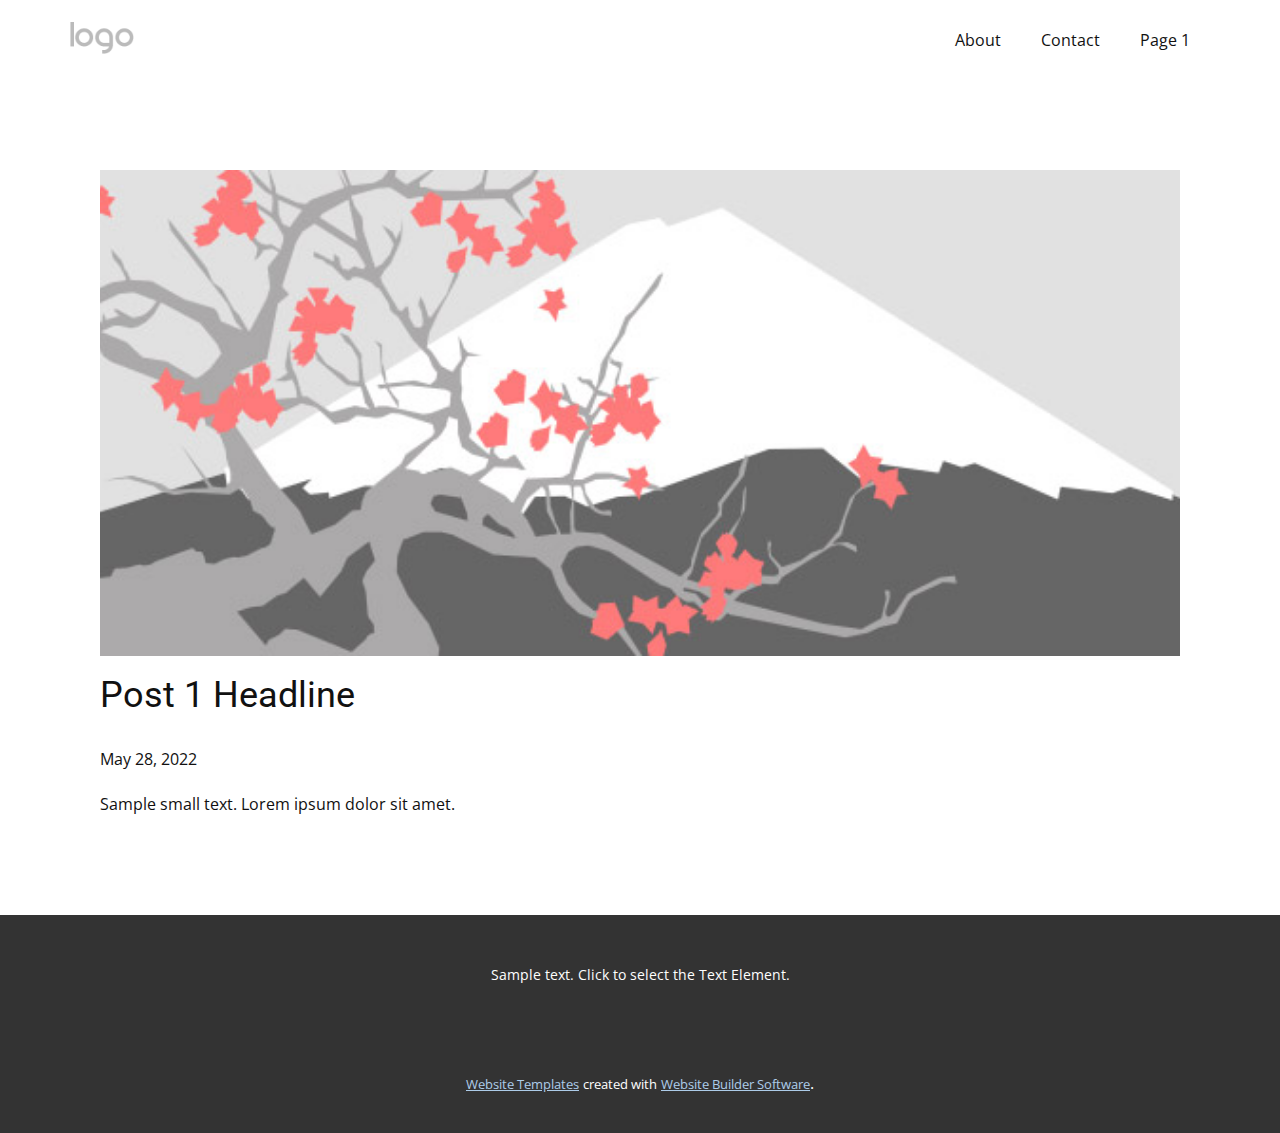
<file: blog/post.html>
<!doctype html>
<html style="font-size: 16px;"><head>
    <meta name="viewport" content="width=device-width, initial-scale=1.0">
    <meta charset="utf-8">
    <meta name="keywords" content="Post 1 Headline">
    <meta name="description" content="">
    <title>Post 1 Headline</title>
    <link rel="stylesheet" href="../nicepage.css" media="screen">
<link rel="stylesheet" href="../Post-Template.css" media="screen">
    <script class="u-script" type="text/javascript" src="../jquery.js" defer=""></script>
    <script class="u-script" type="text/javascript" src="../nicepage.js" defer=""></script>
    <meta name="generator" content="Nicepage 4.11.3, nicepage.com">
    <link id="u-theme-google-font" rel="stylesheet" href="https://fonts.googleapis.com/css?family=Roboto:100,100i,300,300i,400,400i,500,500i,700,700i,900,900i|Open+Sans:300,300i,400,400i,500,500i,600,600i,700,700i,800,800i">
    
    
    <script type="application/ld+json">{
		"@context": "http://schema.org",
		"@type": "Organization",
		"name": "",
		"logo": "images/default-logo.png"
}</script>
    <meta name="theme-color" content="#478ac9">
  </head>
  <body class="u-body u-xl-mode"><header class="u-clearfix u-header u-header" id="sec-efc7"><div class="u-clearfix u-sheet u-valign-middle u-sheet-1">
        <a href="https://nicepage.com" class="u-image u-logo u-image-1">
          <img src="../images/default-logo.png" class="u-logo-image u-logo-image-1">
        </a>
        <nav class="u-menu u-menu-dropdown u-offcanvas u-menu-1">
          <div class="menu-collapse" style="font-size: 1rem; letter-spacing: 0px;">
            <a class="u-button-style u-custom-left-right-menu-spacing u-custom-padding-bottom u-custom-top-bottom-menu-spacing u-nav-link u-text-active-palette-1-base u-text-hover-palette-2-base" href="#">
              <svg class="u-svg-link" viewBox="0 0 24 24"><use xmlns:xlink="http://www.w3.org/1999/xlink" xlink:href="#menu-hamburger"></use></svg>
              <svg class="u-svg-content" version="1.1" id="menu-hamburger" viewBox="0 0 16 16" x="0px" y="0px" xmlns:xlink="http://www.w3.org/1999/xlink" xmlns="http://www.w3.org/2000/svg"><g><rect y="1" width="16" height="2"></rect><rect y="7" width="16" height="2"></rect><rect y="13" width="16" height="2"></rect>
</g></svg>
            </a>
          </div>
          <div class="u-nav-container">
            <ul class="u-nav u-unstyled u-nav-1"><li class="u-nav-item"><a class="u-button-style u-nav-link u-text-active-palette-1-base u-text-hover-palette-2-base" href="../About.html" style="padding: 10px 20px;">About</a>
</li><li class="u-nav-item"><a class="u-button-style u-nav-link u-text-active-palette-1-base u-text-hover-palette-2-base" href="../Contact.html" style="padding: 10px 20px;">Contact</a>
</li><li class="u-nav-item"><a class="u-button-style u-nav-link u-text-active-palette-1-base u-text-hover-palette-2-base" href="../Page-1.html" style="padding: 10px 20px;">Page 1</a>
</li></ul>
          </div>
          <div class="u-nav-container-collapse">
            <div class="u-black u-container-style u-inner-container-layout u-opacity u-opacity-95 u-sidenav">
              <div class="u-inner-container-layout u-sidenav-overflow">
                <div class="u-menu-close"></div>
                <ul class="u-align-center u-nav u-popupmenu-items u-unstyled u-nav-2"><li class="u-nav-item"><a class="u-button-style u-nav-link" href="../About.html">About</a>
</li><li class="u-nav-item"><a class="u-button-style u-nav-link" href="../Contact.html">Contact</a>
</li><li class="u-nav-item"><a class="u-button-style u-nav-link" href="../Page-1.html">Page 1</a>
</li></ul>
              </div>
            </div>
            <div class="u-black u-menu-overlay u-opacity u-opacity-70"></div>
          </div>
        </nav>
      </div></header>
    <section class="u-align-center u-clearfix u-section-1" id="sec-ba8d">
      <div class="u-clearfix u-sheet u-valign-middle-md u-valign-middle-sm u-valign-middle-xs u-sheet-1"><!--post_details--><!--post_details_options_json--><!--{"source":""}--><!--/post_details_options_json--><!--blog_post-->
        <div class="u-container-style u-expanded-width u-post-details u-post-details-1">
          <div class="u-container-layout u-valign-middle u-container-layout-1"><!--blog_post_image-->
            <img alt="" class="u-blog-control u-expanded-width u-image u-image-default u-image-1" src="[data-uri]"><!--/blog_post_image--><!--blog_post_header-->
            <h2 class="u-blog-control u-text u-text-1">Post 1 Headline</h2><!--/blog_post_header--><!--blog_post_metadata-->
            <div class="u-blog-control u-metadata u-metadata-1"><!--blog_post_metadata_date-->
              <span class="u-meta-date u-meta-icon">May 28, 2022</span><!--/blog_post_metadata_date--><!--blog_post_metadata_category-->
              <!--/blog_post_metadata_category--><!--blog_post_metadata_comments-->
              <!--/blog_post_metadata_comments-->
            </div><!--/blog_post_metadata--><!--blog_post_content-->
            <div class="u-align-justify u-blog-control u-post-content u-text u-text-2 fr-view">
  Sample small text. Lorem ipsum dolor sit amet.
  </div><!--/blog_post_content-->
          </div>
        </div><!--/blog_post--><!--/post_details-->
      </div>
    </section>
    
    
    <footer class="u-align-center u-clearfix u-footer u-grey-80 u-footer" id="sec-d376"><div class="u-clearfix u-sheet u-sheet-1">
        <p class="u-small-text u-text u-text-variant u-text-1">Sample text. Click to select the Text Element.</p>
      </div></footer>
    <section class="u-backlink u-clearfix u-grey-80">
      <a class="u-link" href="https://nicepage.com/website-templates" target="_blank">
        <span>Website Templates</span>
      </a>
      <p class="u-text">
        <span>created with</span>
      </p>
      <a class="u-link" href="" target="_blank">
        <span>Website Builder Software</span>
      </a>. 
    </section>
  
</body></html>
</file>
